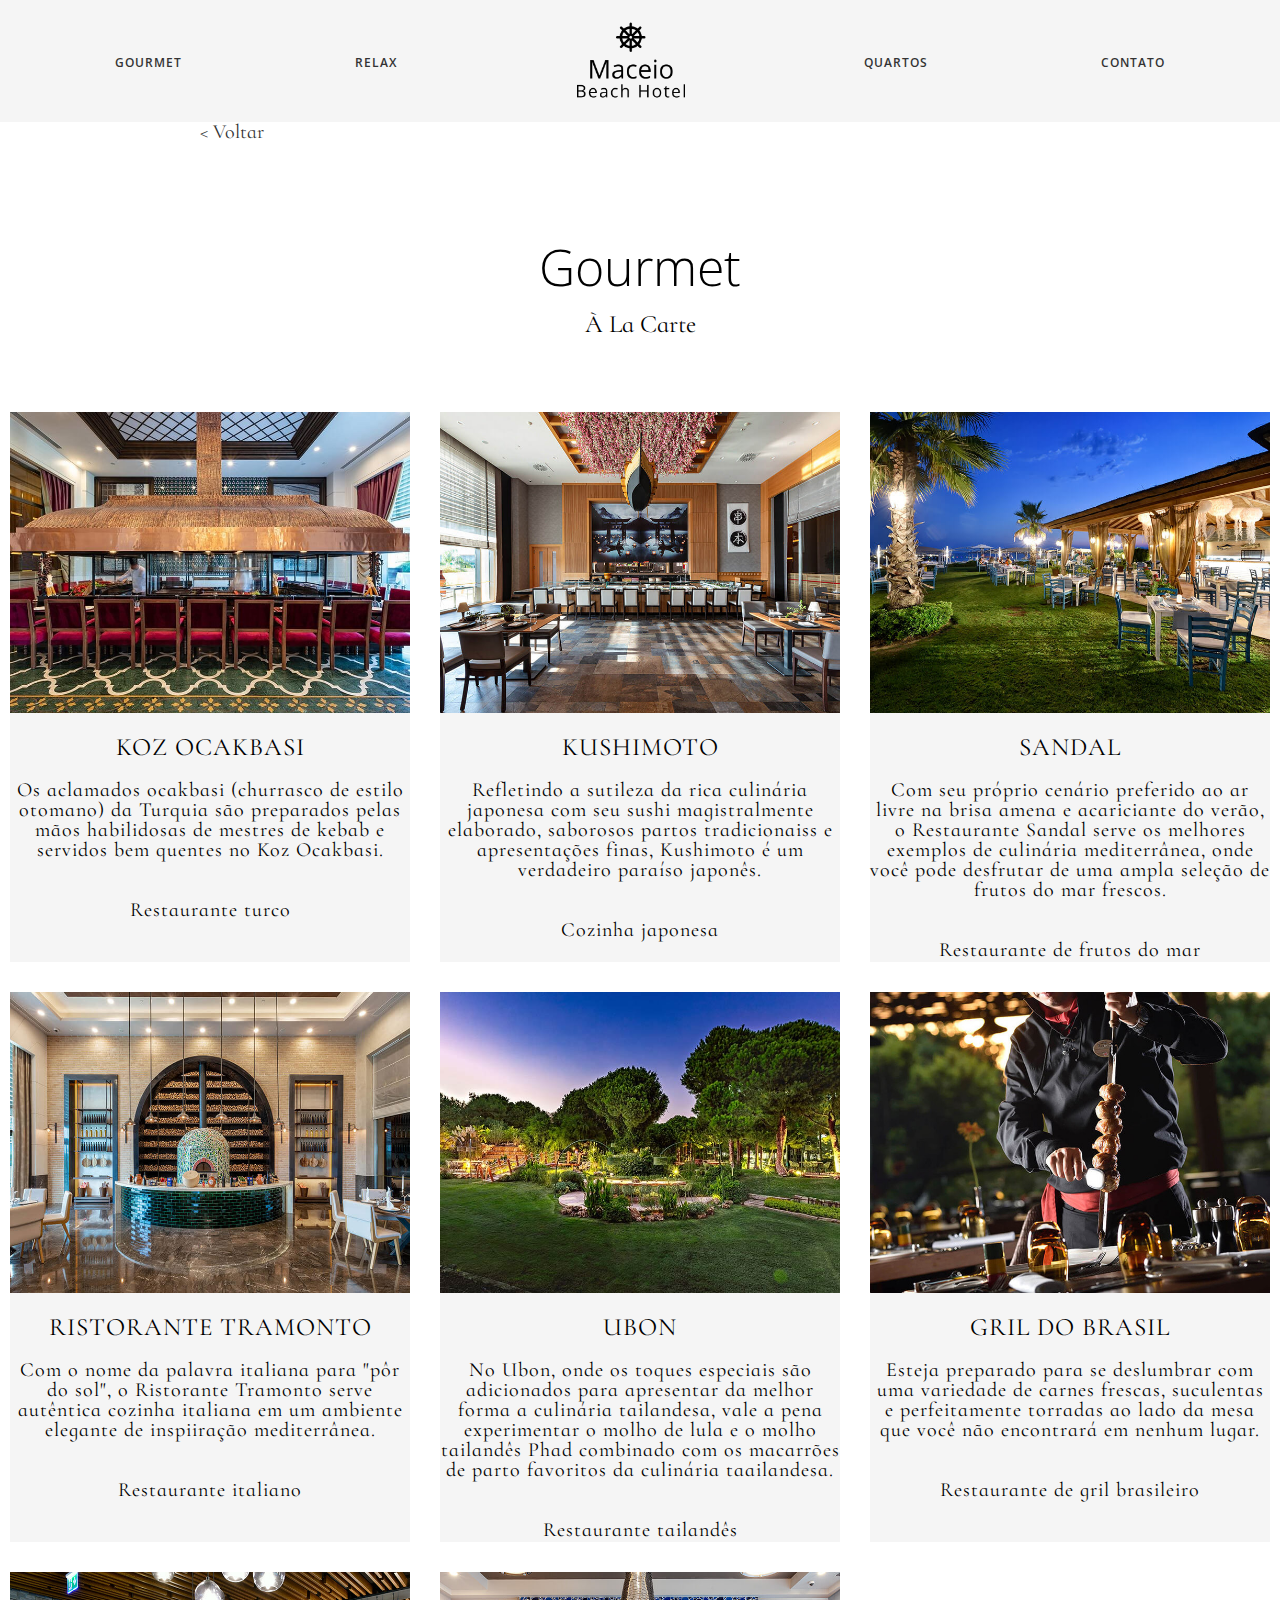
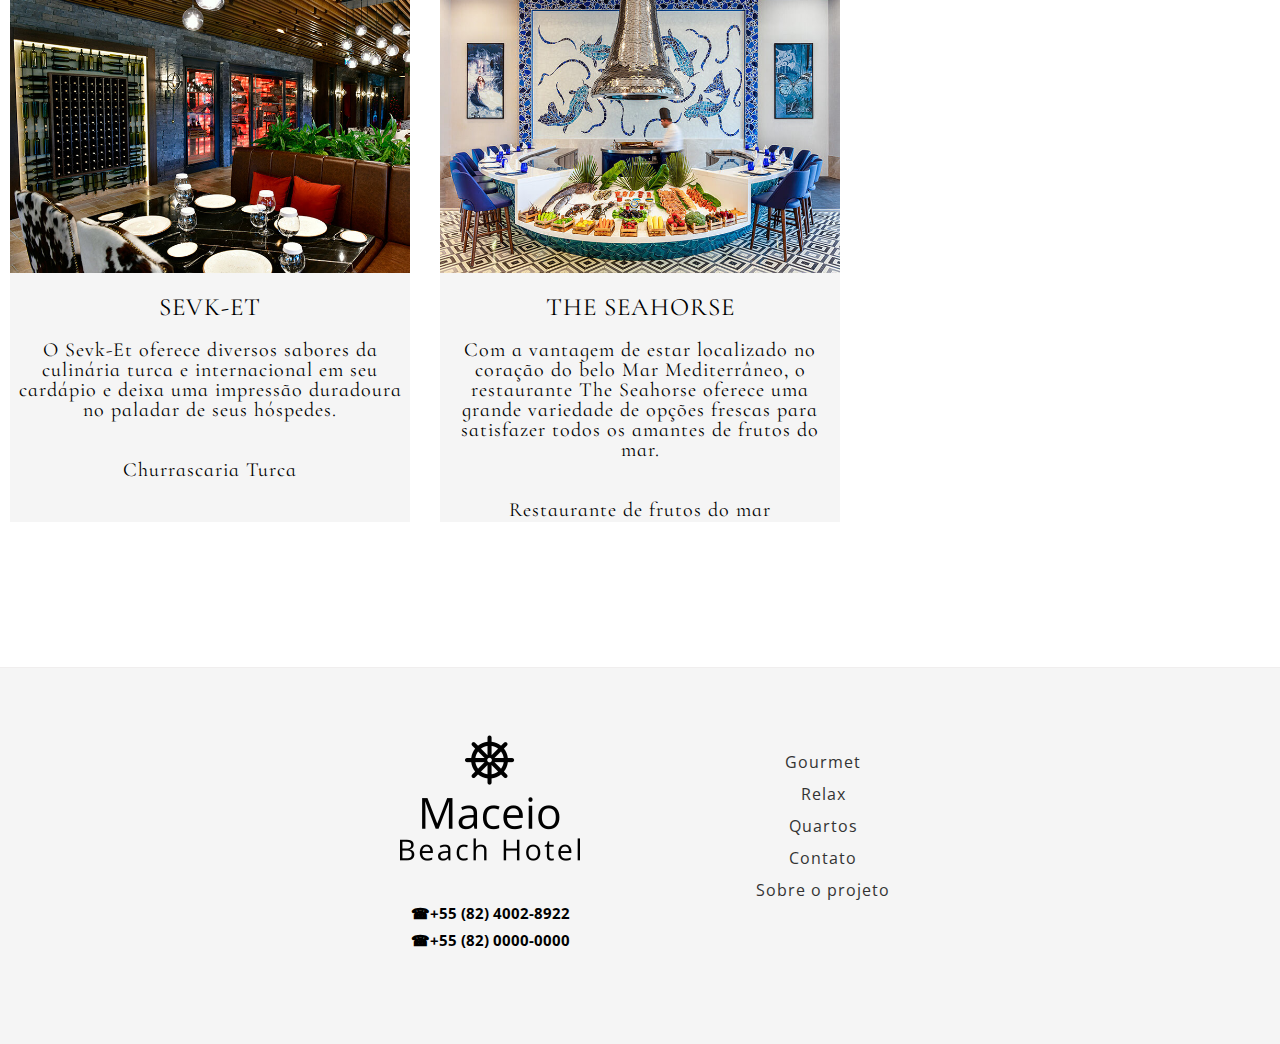
<file: a-la-carte.html>
<!DOCTYPE html>
<html lang="pt-BR">
    <head>
        <meta charset="UTF-8"/>
        <link href="https://fonts.googleapis.com/css2?family=Cormorant+Infant:ital,wght@0,300;0,400;0,500;0,600;0,700;1,300;1,400;1,500;1,600;1,700&display=swap" rel="stylesheet">
        <link href="https://fonts.googleapis.com/css2?family=Open+Sans:ital,wght@0,300;0,400;0,600;0,700;0,800;1,300;1,400;1,600;1,700;1,800&display=swap" rel="stylesheet">
        <link rel="stylesheet" href="styles/reset.css">
        <link rel="stylesheet" href="styles/header.css">
        <link rel="stylesheet" href="styles/a-la-carte.css">
        <link rel="stylesheet" href="styles/footer.css">
        <title>Maceio Beach Hotel | Bufê</title>
        <link rel="shortcut icon" type="image/x-icon" href="./media/icon.ico">
    </head>
    <body>
        <header>
            <nav>
                <ul class = 'nav-list'>
                        <li>
                            <a href = './gourmet.html'>Gourmet</a>
                         </li>
                         <li>
                            <a href = './relax.html'>Relax</a>
                        </li>
            
                     
                     <li class = 'logo'>
                         <a href = './index.html'> <img src = 'media/logo.png'/> </a> 
                     </li>
     
                     <li>
                         <a href = './quartos.html'>Quartos</a>
                     </li>
     
                     <li>
                         <a href = './contato.html'>Contato</a>
                     </li>
                </ul>
            </nav>
        </header>

        <main>
            <a class="link" href="./gourmet.html"> < Voltar </a>
            <h2>Gourmet</h2>
            <h3>À La Carte</h3>

            <table class="tabela">
                <tr>
                        
                    <td>
                        <div class="div">
                            <img src="media/gourmet/koz.jpg" alt="koz">
                            <p>KOZ OCAKBASI</p>
                            <h4>Os aclamados ocakbasi (churrasco de estilo otomano) da Turquia são preparados pelas mãos habilidosas de mestres de kebab e servidos bem quentes no Koz Ocakbasi. <br> <br> <br> Restaurante turco</h4>
                        </div>
                    </td>
                
                    <td>
                        <div class="div">
                            <img src="media/gourmet/kushimoto.jpg" alt="kushimoto">
                            <p>KUSHIMOTO</p>
                            <h4> Refletindo a sutileza da rica culinária japonesa com seu sushi magistralmente elaborado, saborosos partos tradicionaiss e apresentações finas, Kushimoto é um verdadeiro paraíso japonês. <br> <br> <br> Cozinha japonesa </h4>
                            
                        </div>
                    </td>
                    <td>
                        <div class="div">
                            <img src="media/gourmet/sandalia.jpg" alt="sandalia">
                            <p>SANDAL</p>
                            <h4> Com seu próprio cenário preferido ao ar livre na brisa amena e acariciante do verão, o Restaurante Sandal serve os melhores exemplos de culinária mediterrânea, onde você pode desfrutar de uma ampla seleção de frutos do mar frescos. <br><br><br> Restaurante de frutos do mar</h4>
                            
                        </div>
                    </td>
                </tr>
                <tr>
                        
                    <td>
                        <div class="div">
                            <img src="media/gourmet/tramonto.jpg" alt="tramonto">
                            <p>RISTORANTE TRAMONTO</p>
                            <h4>Com o nome da palavra italiana para "pôr do sol", o Ristorante Tramonto serve autêntica cozinha italiana em um ambiente elegante de inspiiração mediterrânea. <br> <br> <br> Restaurante italiano</h4>
                        </div>
                    </td>
                
                    <td>
                        <div class="div">
                            <img src="media/gourmet/ubon.jpg" alt="ubon">
                            <p>UBON</p>
                            <h4> No Ubon, onde os toques especiais são adicionados para apresentar da melhor forma a culinária tailandesa, vale a pena experimentar o molho de lula e o molho tailandês Phad combinado com os macarrões de parto favoritos da culinária taailandesa. <br> <br> <br> Restaurante tailandês </h4>
                            
                        </div>
                    </td>
                    <td>
                        <div class="div">
                            <img src="media/gourmet/gril.jpg" alt="gril">
                            <p>GRIL DO BRASIL</p>
                            <h4> Esteja preparado para se deslumbrar com uma variedade de carnes frescas, suculentas e perfeitamente torradas ao lado da mesa que você não encontrará em nenhum lugar. <br> <br> <br> Restaurante de gril brasileiro </h4>
                            
                        </div>
                    </td>
                </tr>
                <tr>
                        
                    <td>
                        <div class="div">
                            <img src="media/gourmet/sevk.jpg" alt="sevk">
                            <p>SEVK-ET</p>
                            <h4>O Sevk-Et oferece diversos sabores da culinária turca e internacional em seu cardápio e deixa uma impressão duradoura no paladar de seus hóspedes. <br> <br> <br> Churrascaria Turca </h4>
                        </div>
                    </td>
                
                    <td>
                        <div class="div">
                            <img src="media/gourmet/the.jpg" alt="the">
                            <p>THE SEAHORSE</p>
                            <h4> Com a vantagem de estar localizado no coração do belo Mar Mediterrâneo, o restaurante The Seahorse oferece uma grande variedade de opções frescas para satisfazer todos os amantes de frutos do mar.<br> <br> <br> Restaurante de frutos do mar </h4>
                            
                        </div>
                    </td>
                </tr>
            </table>
            
        </main>
        <footer>
            <div class="flex-footer">
                <div id="contatos">
                    <img src="media/logo.png" alt="Maceió Beach Hotel">
                    <span>&#9742;+55 (82) 4002-8922</span>
                    <span>&#9742;+55 (82) 0000-0000</span>
                </div>
                <nav>
                    <ul>
                        <li>
                            <a href="./gourmet.html">Gourmet</a>
                        </li>
                        <li>
                            <a href="./relax.html">Relax</a>
                        </li>
                        <li>
                            <a href="./quartos.html">Quartos</a>
                        </li>
                        <li>
                            <a href="./contato.html">Contato</a>
                        </li>
                        <li>
                            <a href="./sobre.html">Sobre o projeto</a>
                        </li>
                    </ul>
                </nav>
            </div>
        </footer>
    </body>
</html>
</file>
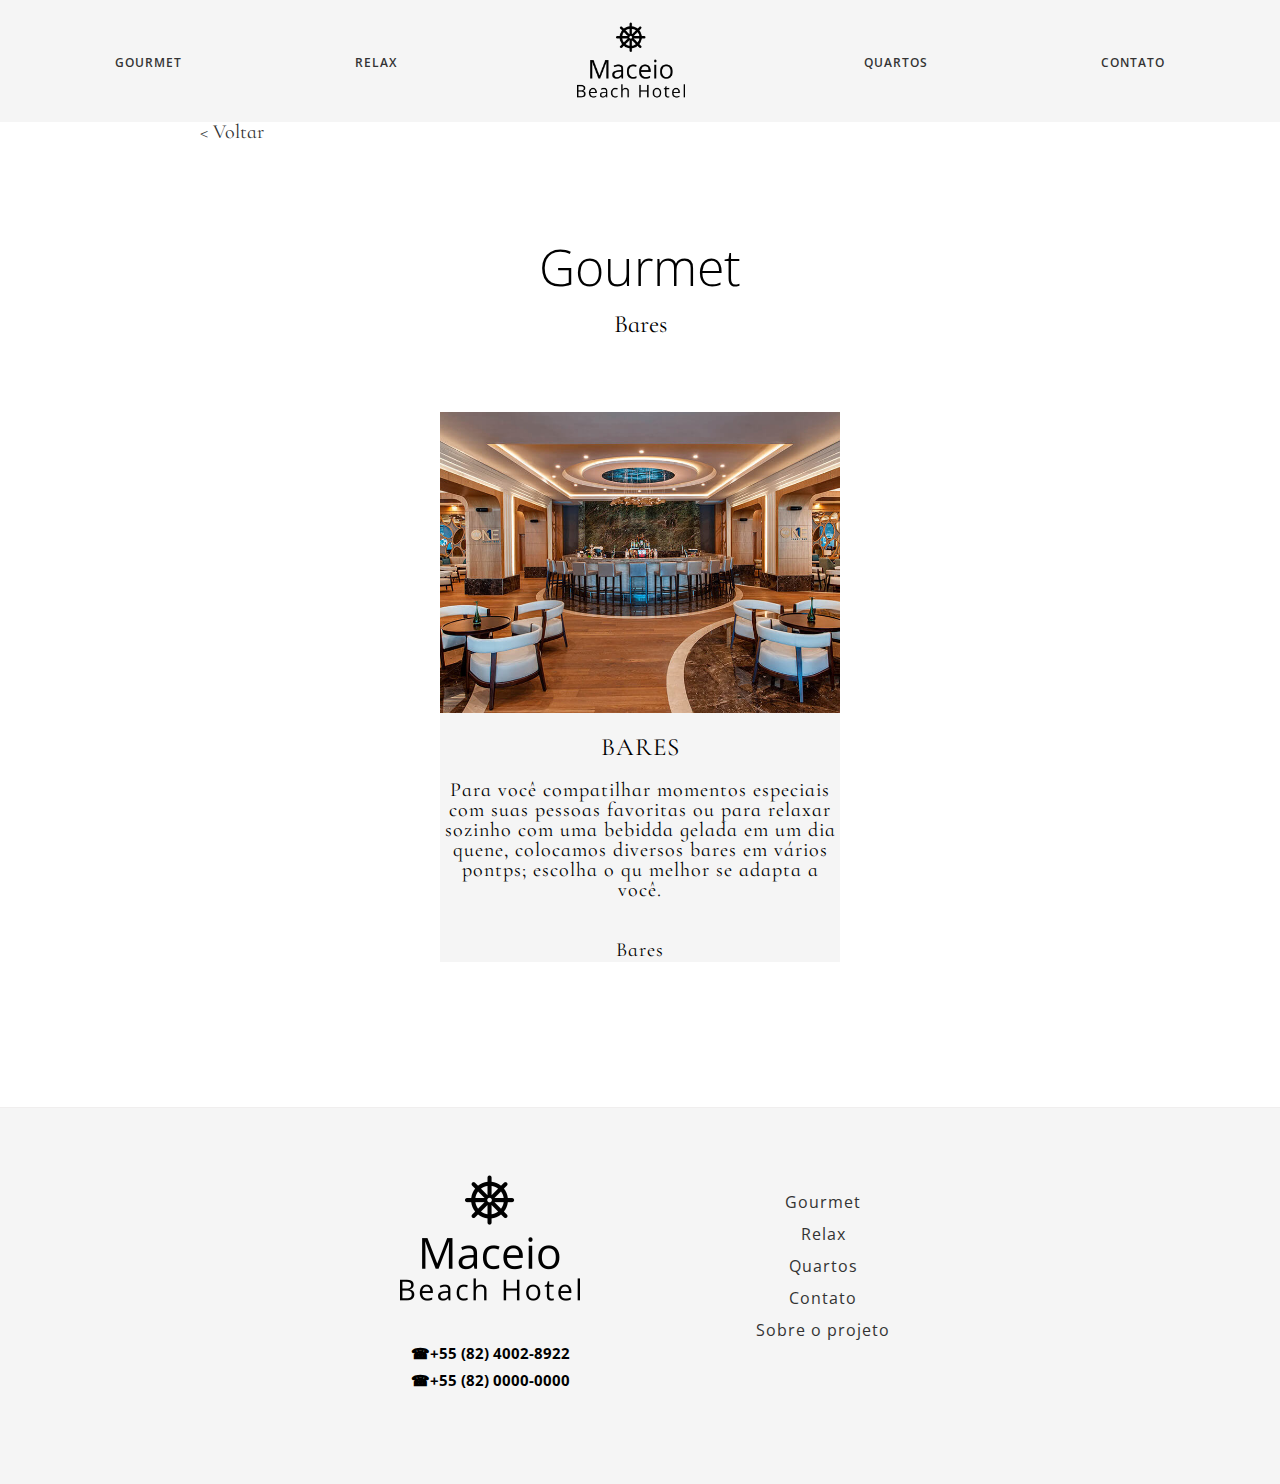
<file: bares.html>
<!DOCTYPE html>
<html lang="pt-BR">
    <head>
        <meta charset="UTF-8"/>
        <link href="https://fonts.googleapis.com/css2?family=Cormorant+Infant:ital,wght@0,300;0,400;0,500;0,600;0,700;1,300;1,400;1,500;1,600;1,700&display=swap" rel="stylesheet">
        <link href="https://fonts.googleapis.com/css2?family=Open+Sans:ital,wght@0,300;0,400;0,600;0,700;0,800;1,300;1,400;1,600;1,700;1,800&display=swap" rel="stylesheet">
        <link rel="stylesheet" href="styles/reset.css">
        <link rel="stylesheet" href="styles/header.css">
        <link rel="stylesheet" href="styles/bares.css">
        <link rel="stylesheet" href="styles/footer.css">
        <title>Maceio Beach Hotel | Bufê</title>
        <link rel="shortcut icon" type="image/x-icon" href="./media/icon.ico">
    </head>
    <body>
        <header>
            <nav>
                <ul class = 'nav-list'>
                        <li>
                            <a href = './gourmet.html'>Gourmet</a>
                         </li>
                         <li>
                            <a href = './relax.html'>Relax</a>
                        </li>
            
                     
                     <li class = 'logo'>
                         <a href = './index.html'> <img src = 'media/logo.png'/> </a> 
                     </li>
     
                     <li>
                         <a href = './quartos.html'>Quartos</a>
                     </li>
     
                     <li>
                         <a href = './contato.html'>Contato</a>
                     </li>
                </ul>
            </nav>
        </header>

        <main>
            <a class="link" href="./gourmet.html"> < Voltar </a>
            <h2>Gourmet</h2>
            <h3>Bares</h3>

            <table class="tabela">
                <tr>
                        
                    <td>
                        <div class="div">
                            <img src="media/gourmet/bar.jpg" alt="bar">
                            <p>BARES</p>
                            <h4>Para você compatilhar momentos especiais com suas pessoas favoritas ou para relaxar sozinho com uma bebidda gelada em um dia quene, colocamos diversos bares em vários pontps; escolha o qu melhor se adapta a você. <br> <br> <br> Bares</h4>
                        </div>
                    </td>
                </tr>
            </table>
            
        </main>
        <footer>
            <div class="flex-footer">
                <div id="contatos">
                    <img src="media/logo.png" alt="Maceió Beach Hotel">
                    <span>&#9742;+55 (82) 4002-8922</span>
                    <span>&#9742;+55 (82) 0000-0000</span>
                </div>
                <nav>
                    <ul>
                        <li>
                            <a href="./gourmet.html">Gourmet</a>
                        </li>
                        <li>
                            <a href="./relax.html">Relax</a>
                        </li>
                        <li>
                            <a href="./quartos.html">Quartos</a>
                        </li>
                        <li>
                            <a href="./contato.html">Contato</a>
                        </li>
                        <li>
                            <a href="./sobre.html">Sobre o projeto</a>
                        </li>
                    </ul>
                </nav>
            </div>
        </footer>
    </body>
</html>
</file>
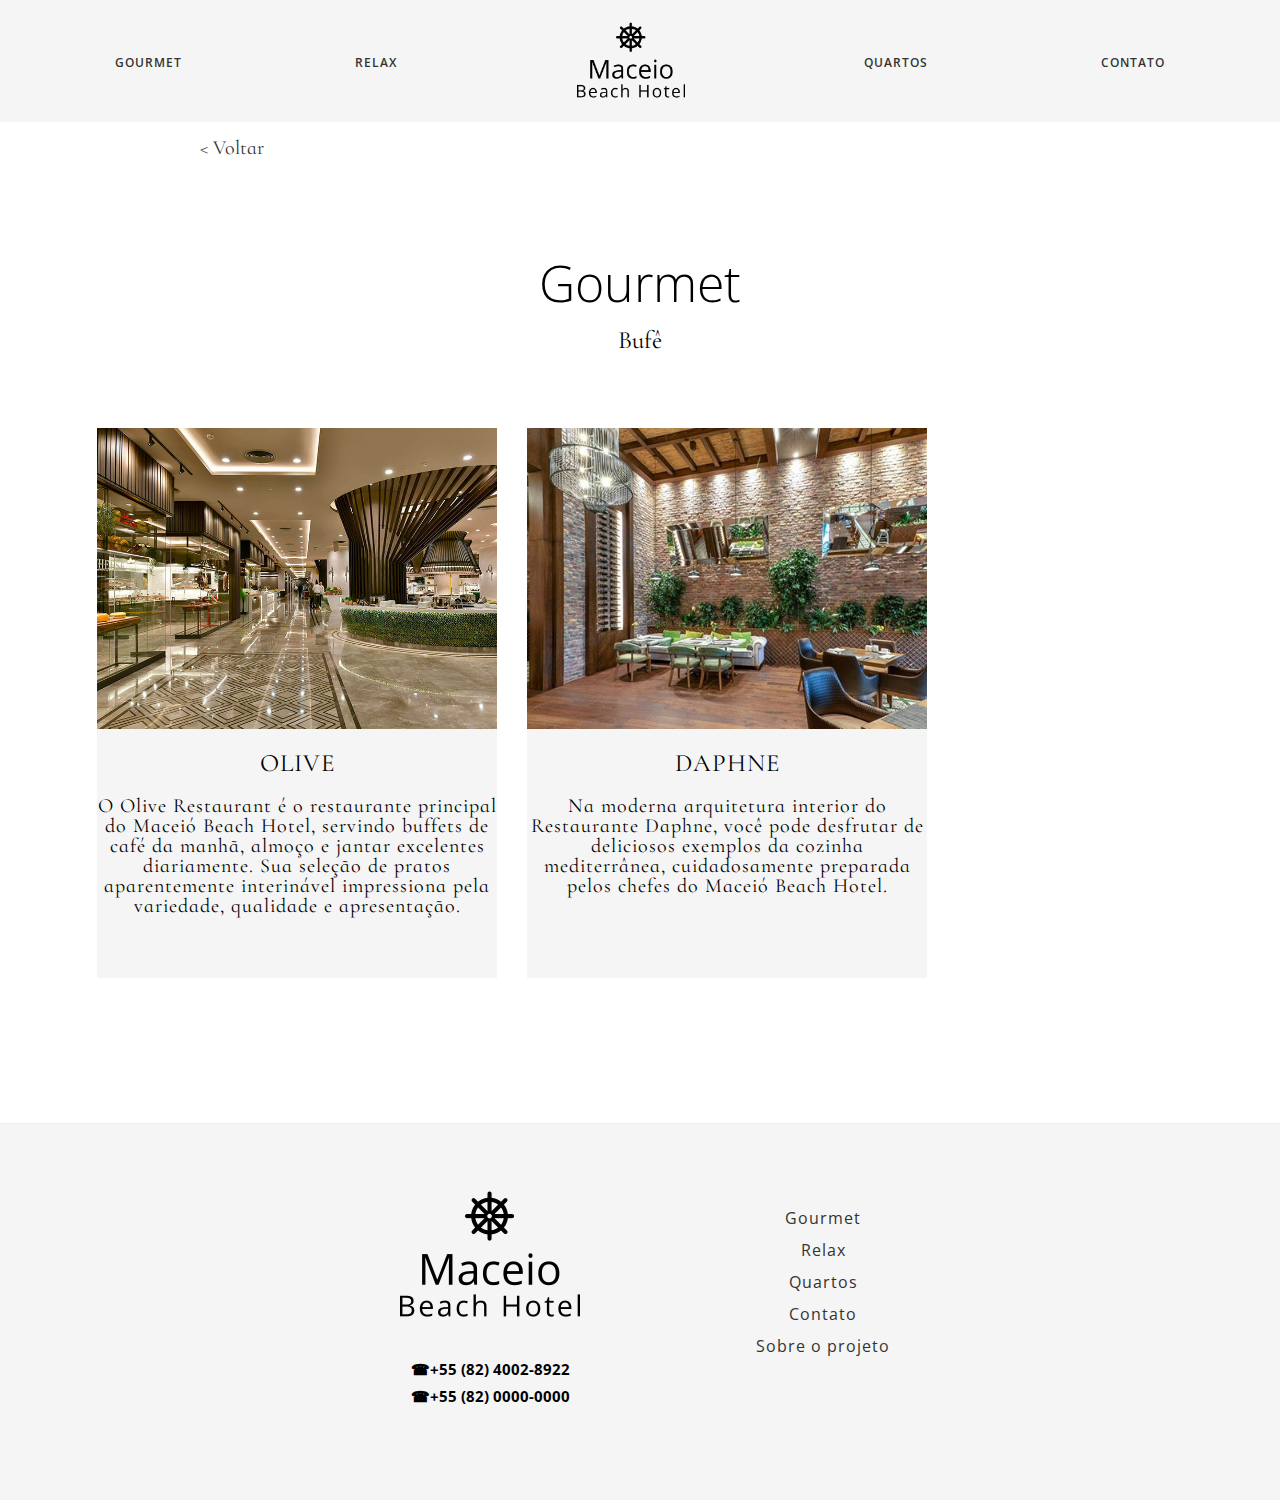
<file: bufe.html>
<!DOCTYPE html>
<html lang="pt-BR">
    <head>
        <meta charset="UTF-8"/>
        <link href="https://fonts.googleapis.com/css2?family=Cormorant+Infant:ital,wght@0,300;0,400;0,500;0,600;0,700;1,300;1,400;1,500;1,600;1,700&display=swap" rel="stylesheet">
        <link href="https://fonts.googleapis.com/css2?family=Open+Sans:ital,wght@0,300;0,400;0,600;0,700;0,800;1,300;1,400;1,600;1,700;1,800&display=swap" rel="stylesheet">
        <link rel="stylesheet" href="styles/reset.css">
        <link rel="stylesheet" href="styles/header.css">
        <link rel="stylesheet" href="styles/bufe.css">
        <link rel="stylesheet" href="styles/footer.css">
        <title>Maceio Beach Hotel | Bufê</title>
        <link rel="shortcut icon" type="image/x-icon" href="./media/icon.ico">
    </head>
    <body>
        <header>
            <nav>
                <ul class = 'nav-list'>
                        <li>
                            <a href = './gourmet.html'>Gourmet</a>
                         </li>
                         <li>
                            <a href = './relax.html'>Relax</a>
                        </li>
            
                     
                     <li class = 'logo'>
                         <a href = './index.html'> <img src = 'media/logo.png'/> </a> 
                     </li>
     
                     <li>
                         <a href = './quartos.html'>Quartos</a>
                     </li>
     
                     <li>
                         <a href = './contato.html'>Contato</a>
                     </li>
                </ul>
            </nav>
        </header>
        <br>
        <main class="main">
            <a href="gourmet.html"> < Voltar </a>
            <h2>Gourmet</h2>
            <h3>Bufê</h3>
            
                <table class="tabela">
                    <tr>
                            
                        <td>
                            <div class="div">
                                <img src="media/gourmet/oliva.jpg" alt="oliva">
                                <p>OLIVE</p>
                                <h4>O Olive Restaurant é o restaurante principal do Maceió Beach Hotel, servindo buffets de café da manhã, almoço e jantar excelentes diariamente. Sua seleção de pratos aparentemente interinável impressiona pela variedade, qualidade e apresentação.</h4>
                            </div>
                        </td>
                    
                        <td>
                            <div class="div">
                                <img src="media/gourmet/daphne.jpg" alt="daphne">
                                <p>DAPHNE</p>
                                <h4> Na moderna arquitetura interior do Restaurante Daphne, você pode desfrutar de deliciosos exemplos da cozinha mediterrânea, cuidadosamente preparada pelos chefes do Maceió Beach Hotel. </h4>
                                
                            </div>
                        </td>
                    </tr>
                </table>
            
        </main>
        <footer>
            <div class="flex-footer">
                <div id="contatos">
                    <img src="media/logo.png" alt="Maceió Beach Hotel">
                    <span>&#9742;+55 (82) 4002-8922</span>
                    <span>&#9742;+55 (82) 0000-0000</span>
                </div>
                <nav>
                    <ul>
                        <li>
                            <a href="./gourmet.html">Gourmet</a>
                        </li>
                        <li>
                            <a href="./relax.html">Relax</a>
                        </li>
                        <li>
                            <a href="./quartos.html">Quartos</a>
                        </li>
                        <li>
                            <a href="./contato.html">Contato</a>
                        </li>
                        <li>
                            <a href="./sobre.html">Sobre o projeto</a>
                        </li>
                    </ul>
                </nav>
            </div>
        </footer>
    </body>
</html>
</file>
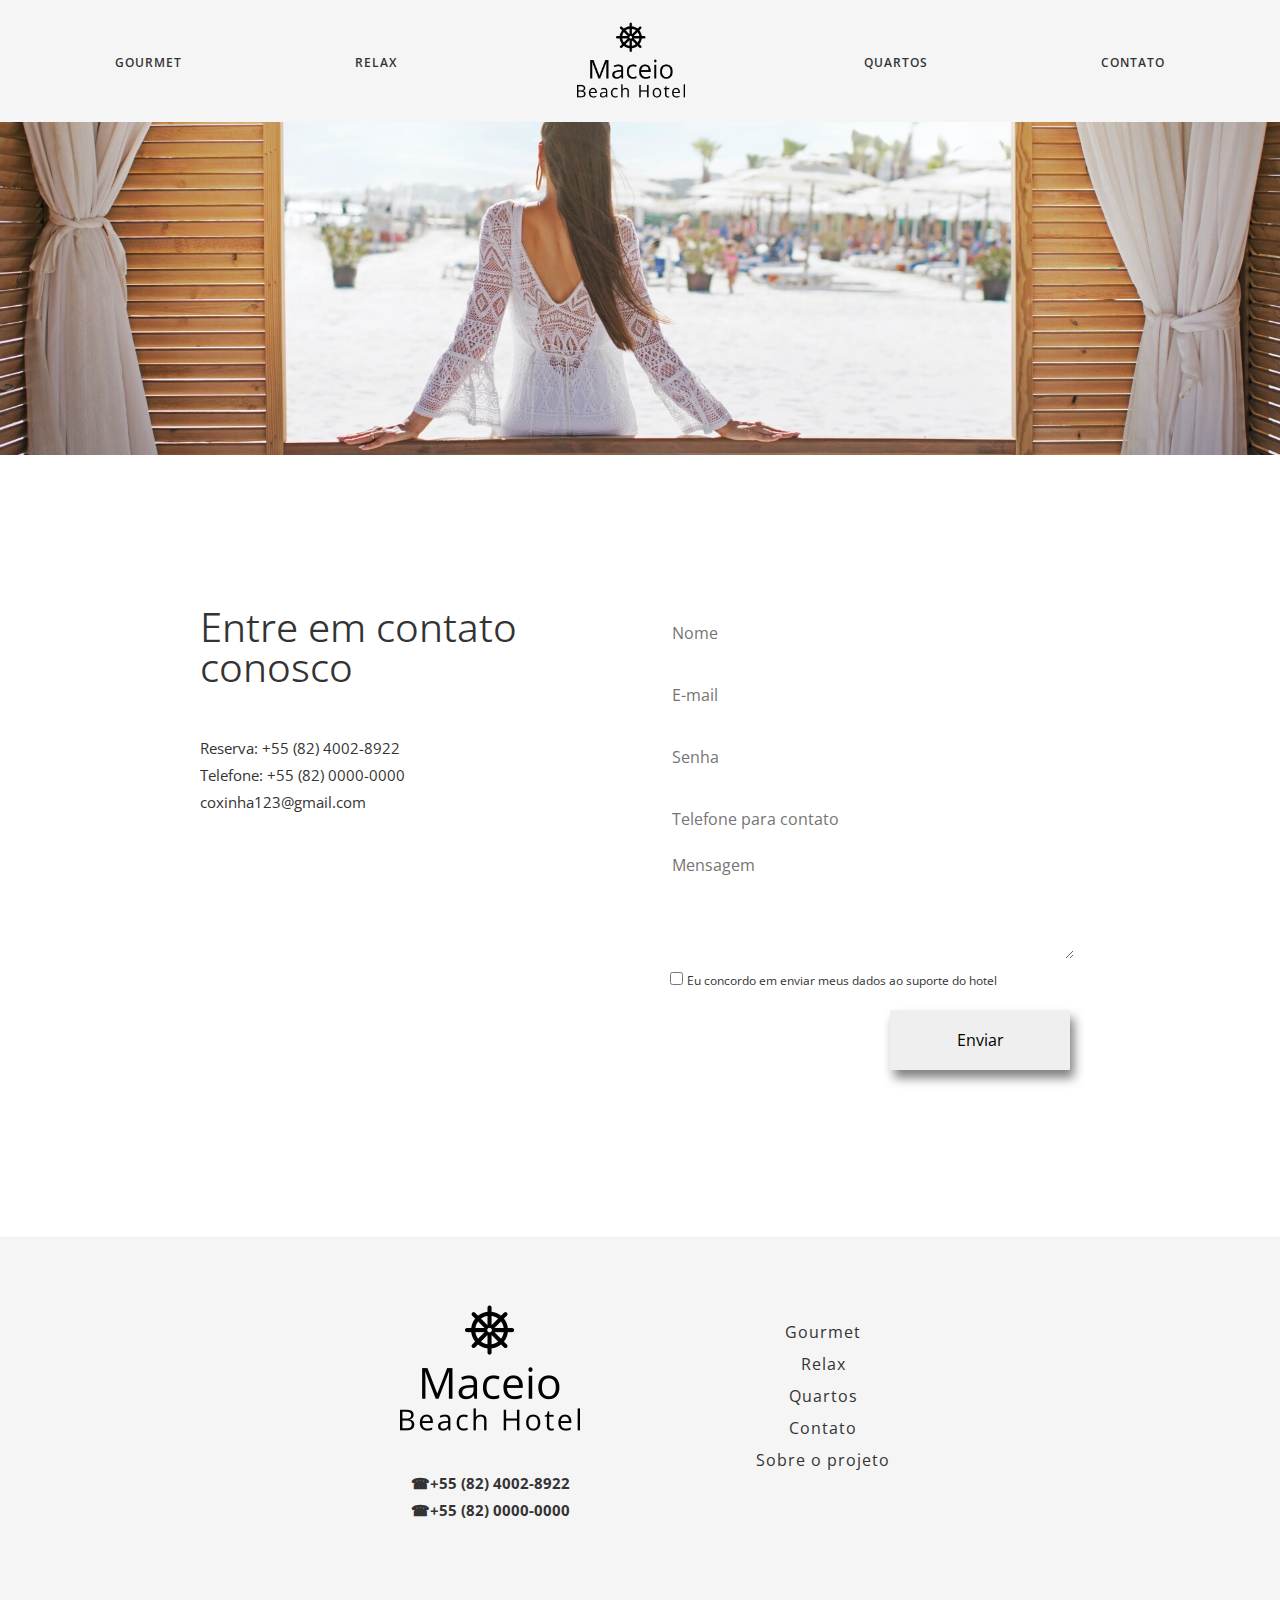
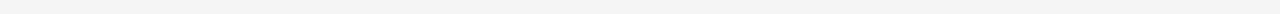
<file: contato.html>
<!DOCTYPE html>
<html lang="pt-BR">
<head>
    <meta charset="UTF-8">
    <meta name="viewport" content="width=device-width, initial-scale=1.0">
    <title>Maceio Beach Hotel | Contato</title>
    <link href="https://cdn.jsdelivr.net/npm/bootstrap@5.0.0-beta1/dist/css/bootstrap.min.css" rel="stylesheet" integrity="sha384-giJF6kkoqNQ00vy+HMDP7azOuL0xtbfIcaT9wjKHr8RbDVddVHyTfAAsrekwKmP1" crossorigin="anonymous">
    <link href="https://fonts.googleapis.com/css2?family=Open+Sans:ital,wght@0,300;0,400;0,600;0,700;0,800;1,300;1,400;1,600;1,700;1,800&display=swap" rel="stylesheet">
    <link rel="stylesheet" href="styles/reset.css">
    <link rel="stylesheet" href="styles/contactus.css">
    <link rel="stylesheet" href="styles/header.css">
    <link rel="stylesheet" href="styles/footer.css">
    <link rel="shortcut icon" type="image/x-icon" href="./media/icon.ico">
    <script src="https://cdn.jsdelivr.net/npm/bootstrap@5.0.0-beta1/dist/js/bootstrap.bundle.min.js" integrity="sha384-ygbV9kiqUc6oa4msXn9868pTtWMgiQaeYH7/t7LECLbyPA2x65Kgf80OJFdroafW" crossorigin="anonymous" defer></script>
    <script src="https://cdn.jsdelivr.net/npm/@popperjs/core@2.5.4/dist/umd/popper.min.js" integrity="sha384-q2kxQ16AaE6UbzuKqyBE9/u/KzioAlnx2maXQHiDX9d4/zp8Ok3f+M7DPm+Ib6IU" crossorigin="anonymous" defer></script>
<script src="https://cdn.jsdelivr.net/npm/bootstrap@5.0.0-beta1/dist/js/bootstrap.min.js" integrity="sha384-pQQkAEnwaBkjpqZ8RU1fF1AKtTcHJwFl3pblpTlHXybJjHpMYo79HY3hIi4NKxyj" crossorigin="anonymous" defer></script>
</head>
<body>
    <header>
        <nav>          
            <ul class = 'nav-list'>
                    <li>
                        <a href = './gourmet.html'>Gourmet</a>
                     </li>
                     <li>
                        <a href = './relax.html'>Relax</a>
                    </li>
        
                 
                 <li class = 'logo'>
                     <a href = './index.html'> <img src = 'media/logo.png'/> </a> 
                 </li>
 
                 <li>
                     <a href = './quartos.html'>Quartos</a>
                 </li>
 
                 <li>
                     <a href = './contato.html'>Contato</a>
                 </li>
            </ul>
        </nav>
    </header>
    <img src="media/vistahotel.jpg" alt="Vista da praia" id="mainimage">
    <main>
        <address>
            <h1>Entre em contato conosco</h1><br><br><br>
            <span>Reserva: +55 (82) 4002-8922</span><br>
            <span>Telefone: +55 (82) 0000-0000</span><br>
            <span>coxinha123@gmail.com </span>
        </address>
        <form action="" id="formulario" method="POST" name="formulario">
            <div>
                <input class="form-control" type="text" id="nome" name="Nome" placeholder="Nome" />
            </div>
            <div>
                <input class="form-control" type="email" id="email" name="email" placeholder="E-mail" />
            </div>
            <div>
                <input class="form-control" type="password" id="senha" name="senha" placeholder="Senha">
            </div>
            <div>
                <input class="form-control" type="tel" id="tel" name="telefone" placeholder="Telefone para contato">
            </div>
            <div>
                <textarea class="form-control" aria-label="With textarea" id="msg" name="mensagem"placeholder="Mensagem"></textarea>
            </div>
            <div>
                <input type="checkbox" id="checkbox">
                <label for="checkbox">Eu concordo em enviar meus dados ao suporte do hotel</label>
                
            </div>
            <div class="button">
                <button class="btn btn-dark" type="button" onclick="validar()">Enviar</button>
            </div>


            <script>
                function validar (){
                    event.preventDefault();

                    var f = formulario.nome;
                    var nome = document.getElementById("nome");
                    var email = document.getElementById("email");
                    var senha = document.getElementById("senha");
                    var telefone = document.getElementById("tel");
                    var mensagem = document.getElementById("msg");
                    var ckeckbox = document.getElementById("checkbox");
                    
    
                    if (f.value == ""){
                        alert ("Mensagem inválida");
                        f.focus();
                        return;
                    }
                    
                    if (nome.value == ""){
                        alert ("Nome não informado.");
                        nome.focus();
                    }
    
                    if (email.value == ""){
                        alert ("E-mail não informado.");
                        email.focus();
                        return;
                    }

                    if (senha.value == ""){
                        alert ("Senha não informada.");
                        senha.focus();
                        return;
                    }
                    
                    if (telefone.value == ""){
                        alert ("Telefone não informado.")
                        telefone.focus();
                        return;
                    }

                    if (msg.value == ""){
                        alert ("Campo de mensagem vazio.")
                        msg.focus();
                        return;
                    }

                    if (!checkbox.checked){
                        alert ("É necessário concordar em enviar os dados fornecidos.");
                        return;
                    }
    
    
                    alert ("Mensagem enviada!");
                }
            </script>



            
        </form>
    </main>
    <footer>
        <div class="flex-footer">
            <div id="contatos">
                <img src="media/logo.png" alt="Maceió Beach Hotel">
                <span>&#9742;+55 (82) 4002-8922</span>
                <span>&#9742;+55 (82) 0000-0000</span>
            </div>
            <nav>
                <ul>
                    <li>
                        <a href="./gourmet.html">Gourmet</a>
                    </li>
                    <li>
                        <a href="./relax.html">Relax</a>
                    </li>
                    <li>
                        <a href="./quartos.html">Quartos</a>
                    </li>
                    <li>
                        <a href="./contato.html">Contato</a>
                    </li>
                    <li>
                        <a href="./sobre.html">Sobre o projeto</a>
                    </li>
                </ul>
            </nav>
        </div>
    </footer>
</body>
</html>
</file>
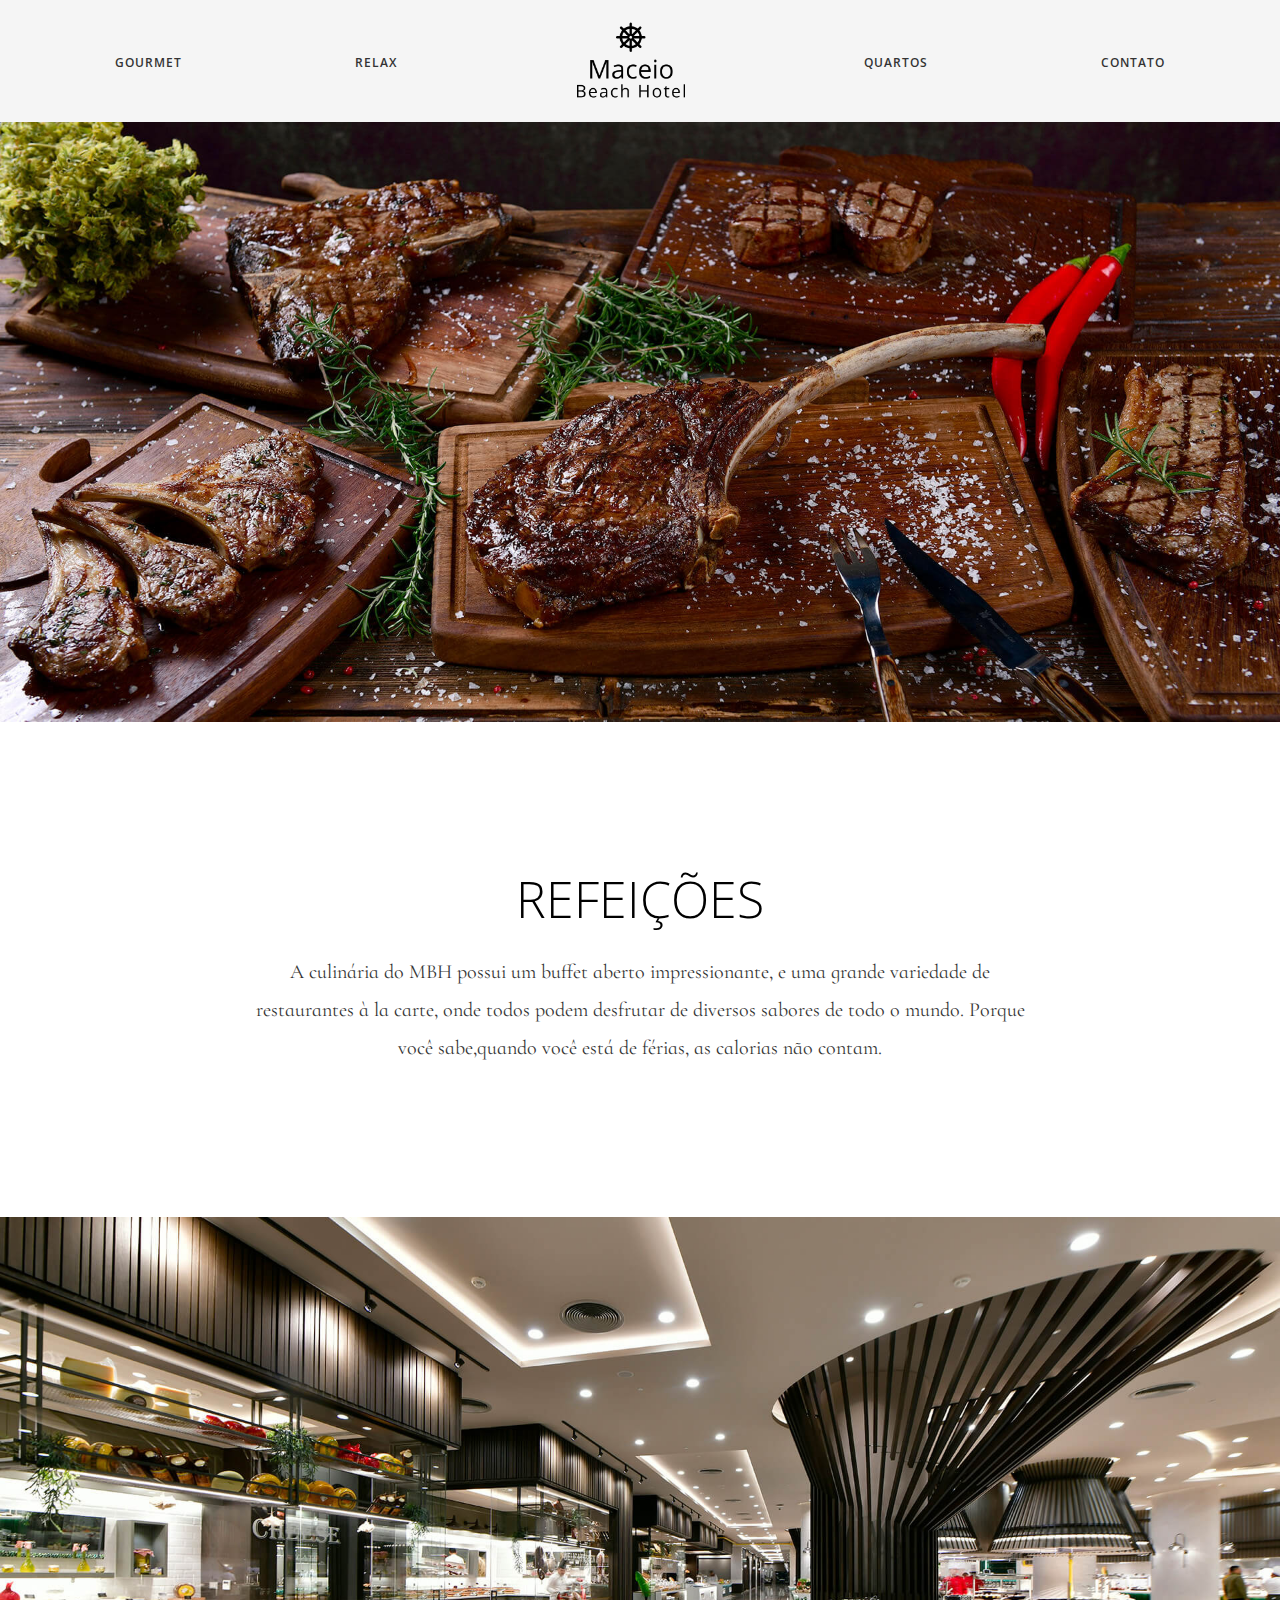
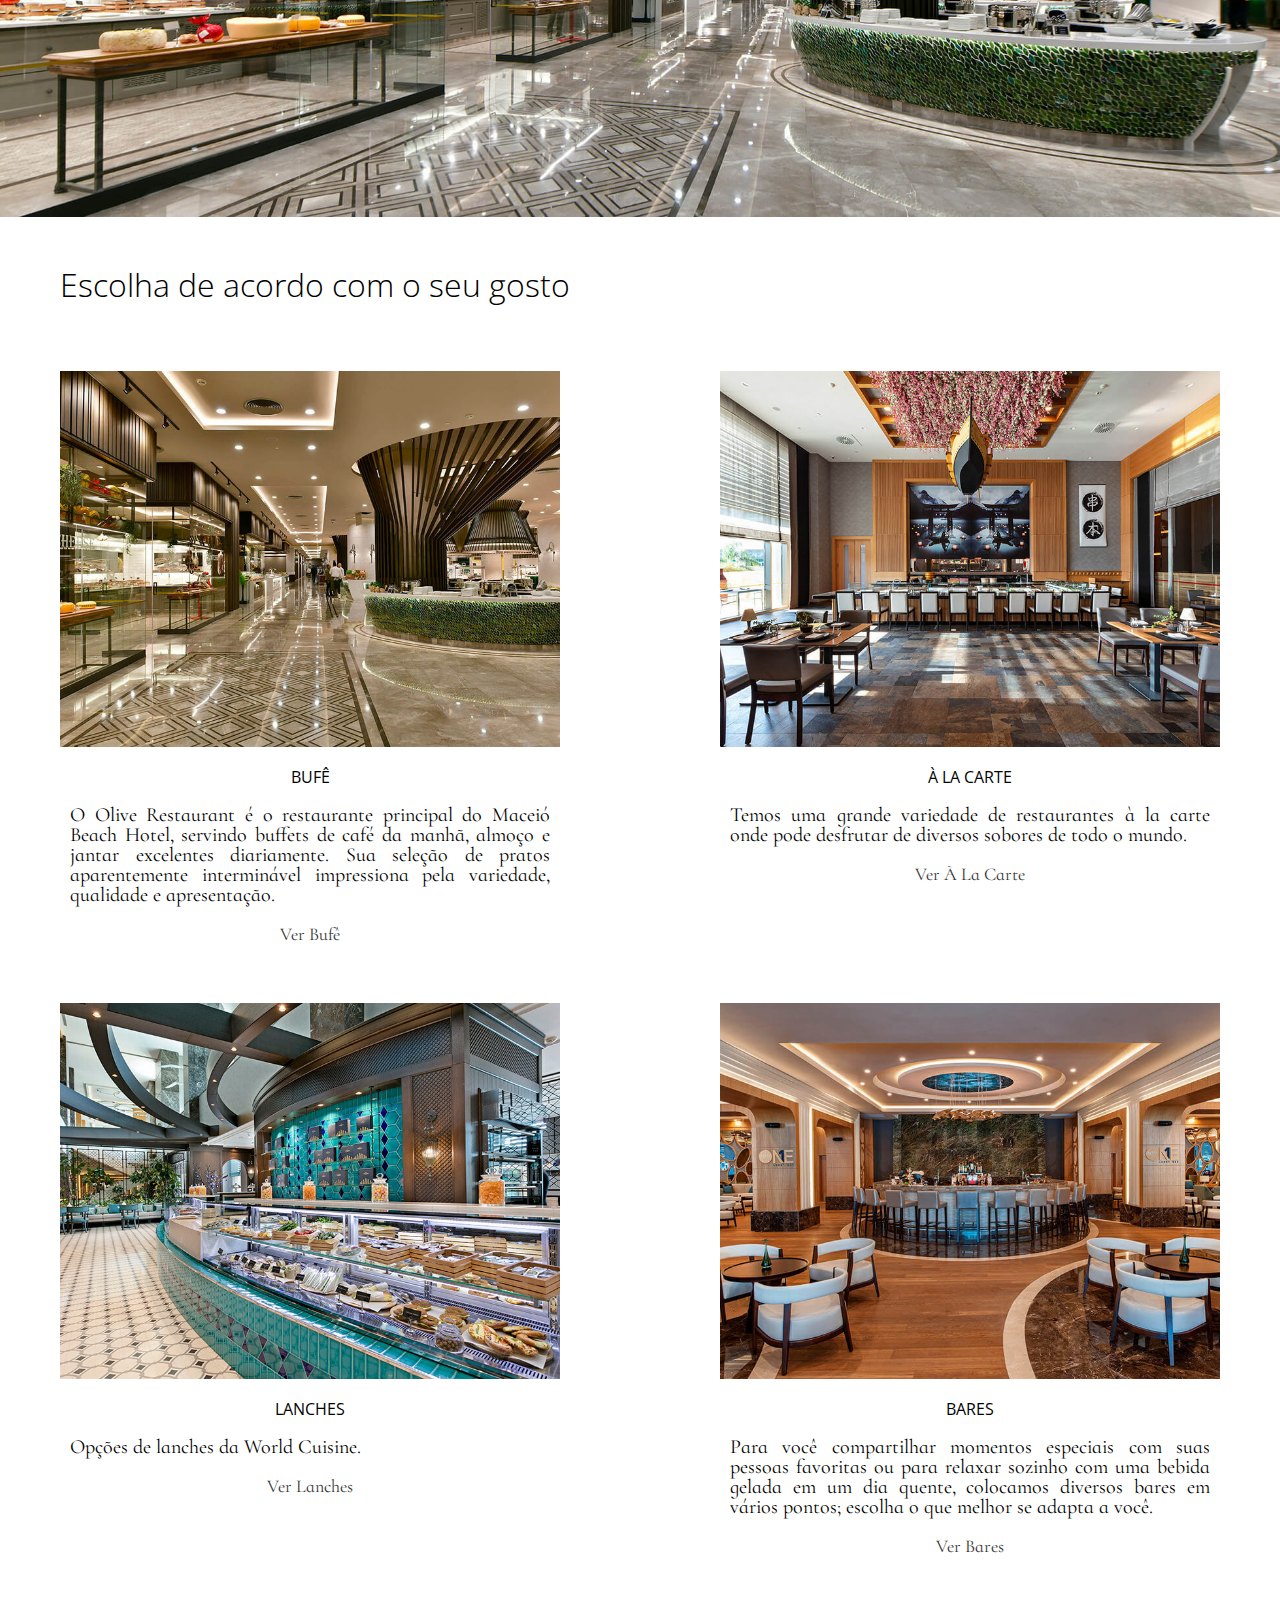
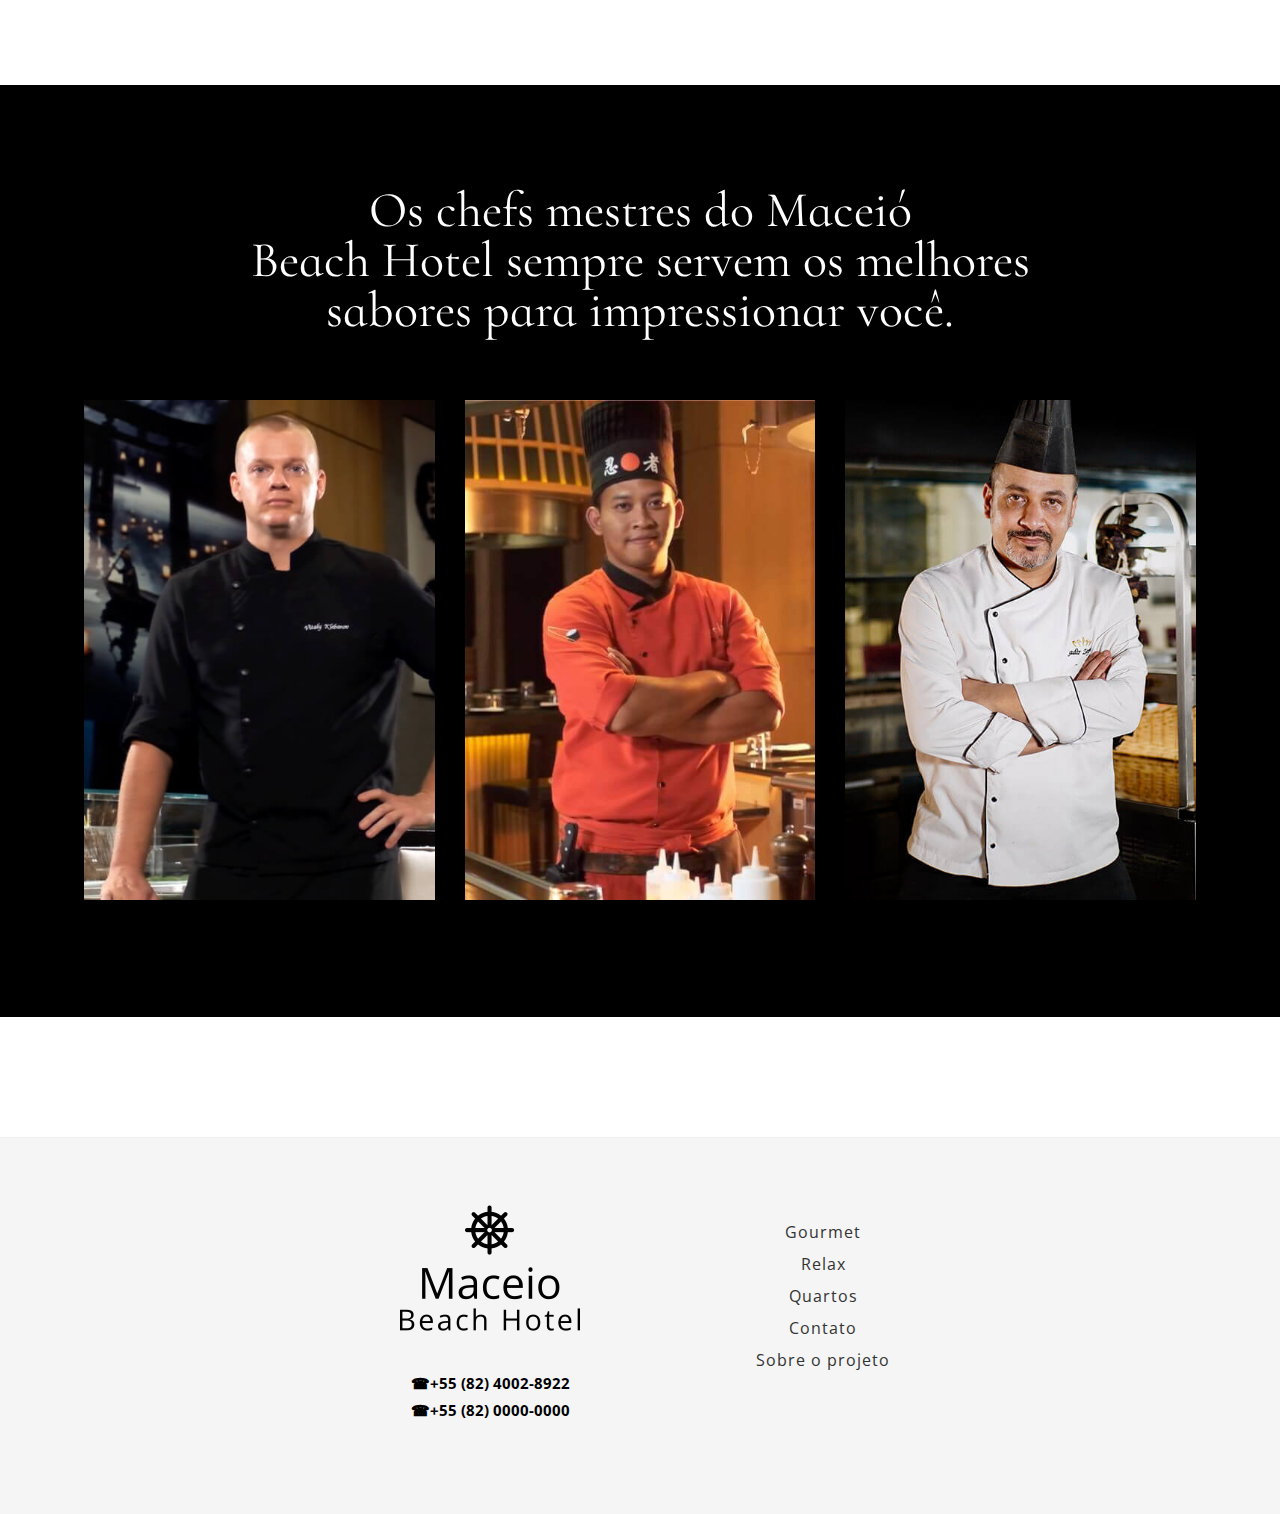
<file: gourmet.html>
<!DOCTYPE html>
<html lang="pt-BR">
    <head>
        <meta charset="UTF-8"/>
        <link class="links" href="https://fonts.googleapis.com/css2?family=Cormorant+Infant:ital,wght@0,300;0,400;0,500;0,600;0,700;1,300;1,400;1,500;1,600;1,700&display=swap" rel="stylesheet">
        <link class="links" href="https://fonts.googleapis.com/css2?family=Open+Sans:ital,wght@0,300;0,400;0,600;0,700;0,800;1,300;1,400;1,600;1,700;1,800&display=swap" rel="stylesheet">
        <link rel="stylesheet" class="links" href="styles/reset.css">
        <link rel="stylesheet" class="links" href="styles/header.css">
        <link rel="stylesheet" class="links" href="styles/gourmet.css">
        <link rel="stylesheet" class="links" href="styles/footer.css">
        <title>Maceio Beach Hotel | Gourmet</title>
        <link rel="shortcut icon" type="image/x-icon" class="links" href="./media/icon.ico">
    </head>
    <body>
        <header>
            <nav>
                <ul class = 'nav-list'>
                        <li>
                            <a href = './gourmet.html'>Gourmet</a>
                         </li>
                         <li>
                            <a href = './relax.html'>Relax</a>
                        </li>
            
                     
                     <li class = 'logo'>
                         <a href = './index.html'> <img src = 'media/logo.png'/> </a> 
                     </li>
     
                     <li>
                         <a href = './quartos.html'>Quartos</a>
                     </li>
     
                     <li>
                         <a href = './contato.html'>Contato</a>
                     </li>
                </ul>
            </nav>
        </header>
        <main>
        <img src="media/gourmet/carne.jpg" alt="carne">
        <h1 id="titulo">REFEIÇÕES</h1>
        <p class = 'desc-ref'>A culinária do MBH possui um buffet aberto impressionante, e uma grande variedade de restaurantes à la carte, onde todos podem desfrutar de diversos sabores de todo o mundo. Porque você sabe,quando você está de férias, as calorias não contam.</p>
        <img src="media/gourmet/cozinha.jpg" alt="cozinha">
        
        <section class = 'tastes'>
            <h2>Escolha de acordo com o seu gosto</h3>
            <div class = 'flex-tastes'>
                <div>
                    <img src="media/gourmet/bufe.jpg" alt="bufe">
                    <h3>BUFÊ</h3>
                    <p>O Olive Restaurant é o restaurante principal do Maceió Beach Hotel, servindo buffets de café da manhã, almoço e jantar excelentes diariamente. Sua seleção de pratos aparentemente interminável impressiona pela variedade, qualidade e apresentação.</p>
                    <a class="links" href="bufe.html">Ver Bufê</a>
                </div>
                <div>
                    <img src="media/gourmet/a-la-carte.jpg" alt="bufe">
                    <h3>À LA CARTE</h3>
                    <p>Temos uma grande variedade de restaurantes à la carte onde pode desfrutar de diversos sobores de todo o mundo. </p>
                    <a class="links" href="a-la-carte.html">Ver À La Carte</a>
                </div>
                <div>
                    <img src="media/gourmet/lanches.jpg" alt="bufe">
                    <h3>LANCHES</h3>
                    <p>Opções de lanches da World Cuisine.</p>
                    <a class="links" href="lanches.html">Ver Lanches</a>
                </div>
                <div>
                    <img src="media/gourmet/barras.jpg" alt="bufe">
                    <h3>BARES</h3>
                    <p>Para você compartilhar momentos especiais com suas pessoas favoritas ou para relaxar sozinho com uma bebida gelada em um dia quente, colocamos diversos bares em vários pontos; escolha o que melhor se adapta a você.</p>
                    <a class="links" href="bares.html">Ver Bares</a>
                </div>
            </div>
        </section>
        
        <div class="chefes">
            <div></div>
            <table class="tabelachefes">
                <thead>
                    <caption id="titulochefes">Os chefs mestres do Maceió <br>Beach Hotel sempre servem os melhores <br>sabores para impressionar você.</caption>
                </thead>
                <tr>
                    <td class="picture2">
                        <img src="media/gourmet/chefe-1.jpg" alt="gourmet/chefe-1">
                    </td>
                    <td class="picture2">
                        <img src="media/gourmet/chefe-2.jpg" alt="gourmet/chefe-2">
                    </td>
                    <td class="picture2">
                        <img src="media/gourmet/chefe-3.jpg" alt="gourmet/chefe-3">
                    </td>
                </tr>
            </table>
        </div>
        </main>
        <footer>
            <div class="flex-footer">
                <div id="contatos">
                    <img src="media/logo.png" alt="Maceió Beach Hotel">
                    <span>&#9742;+55 (82) 4002-8922</span>
                    <span>&#9742;+55 (82) 0000-0000</span>
                </div>
                <nav>
                    <ul>
                        <li>
                            <a href="./gourmet.html">Gourmet</a>
                        </li>
                        <li>
                            <a href="./relax.html">Relax</a>
                        </li>
                        <li>
                            <a href="./quartos.html">Quartos</a>
                        </li>
                        <li>
                            <a href="./contato.html">Contato</a>
                        </li>
                        <li>
                            <a href="./sobre.html">Sobre o projeto</a>
                        </li>
                    </ul>
                </nav>
            </div>
        </footer>
    </body>
</html>
</file>
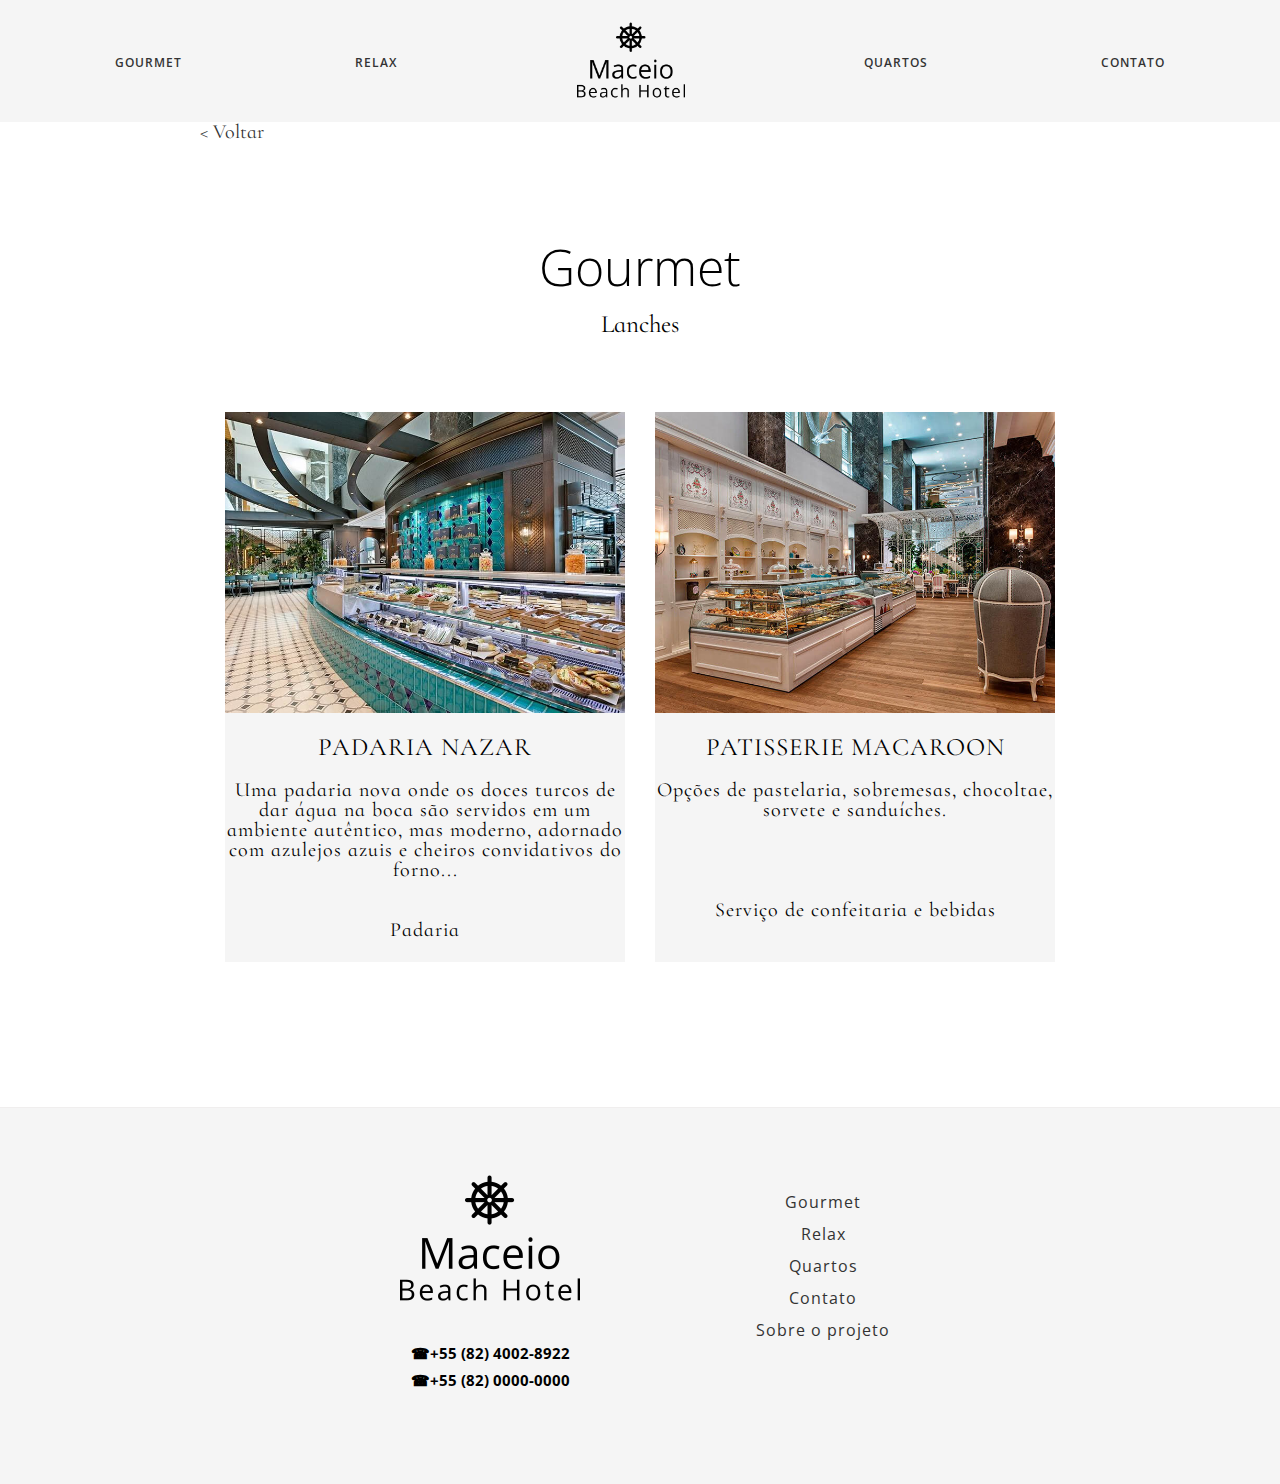
<file: lanches.html>
<!DOCTYPE html>
<html lang="pt-BR">
    <head>
        <meta charset="UTF-8"/>
        <link href="https://fonts.googleapis.com/css2?family=Cormorant+Infant:ital,wght@0,300;0,400;0,500;0,600;0,700;1,300;1,400;1,500;1,600;1,700&display=swap" rel="stylesheet">
        <link href="https://fonts.googleapis.com/css2?family=Open+Sans:ital,wght@0,300;0,400;0,600;0,700;0,800;1,300;1,400;1,600;1,700;1,800&display=swap" rel="stylesheet">
        <link rel="stylesheet" href="styles/reset.css">
        <link rel="stylesheet" href="styles/header.css">
        <link rel="stylesheet" href="styles/lanches.css">
        <link rel="stylesheet" href="styles/footer.css">
        <title>Maceio Beach Hotel | Bufê</title>
        <link rel="shortcut icon" type="image/x-icon" href="./media/icon.ico">
    </head>
    <body>
        <header>
            <nav>    
                <ul class = 'nav-list'>
                        <li>
                            <a href = './gourmet.html'>Gourmet</a>
                         </li>
                         <li>
                            <a href = './relax.html'>Relax</a>
                        </li>
            
                     
                     <li class = 'logo'>
                         <a href = './index.html'> <img src = 'media/logo.png'/> </a> 
                     </li>
     
                     <li>
                         <a href = './quartos.html'>Quartos</a>
                     </li>
     
                     <li>
                         <a href = './contato.html'>Contato</a>
                     </li>
                </ul>
            </nav>
        </header>

        <main>
            <a class="link" href="./gourmet.html"> < Voltar </a>
            <h2>Gourmet</h2>
            <h3>Lanches</h3>

            <table class="tabela">
                <tr>
                        
                    <td>
                        <div class="div">
                            <img src="media/gourmet/padaria.jpg" alt="padaria">
                            <p>PADARIA NAZAR</p>
                            <h4>Uma padaria nova onde os doces turcos de dar água na boca são servidos em um ambiente autêntico, mas moderno, adornado com azulejos azuis e cheiros convidativos do forno... <br> <br> <br> Padaria</h4>
                        </div>
                    </td>
                
                    <td>
                        <div class="div">
                            <img src="media/gourmet/pastelaria.jpg" alt="pastelaria">
                            <p>PATISSERIE MACAROON</p>
                            <h4>Opções de pastelaria, sobremesas, chocoltae, sorvete e sanduíches.  <br> <br> <br> <br> <br> Serviço de confeitaria e bebidas </h4>
                            
                        </div>
                    </td>
                </tr>
            </table>
            
        </main>
        <footer>
            <div class="flex-footer">
                <div id="contatos">
                    <img src="media/logo.png" alt="Maceió Beach Hotel">
                    <span>&#9742;+55 (82) 4002-8922</span>
                    <span>&#9742;+55 (82) 0000-0000</span>
                </div>
                <nav>
                    <ul>
                        <li>
                            <a href="./gourmet.html">Gourmet</a>
                        </li>
                        <li>
                            <a href="./relax.html">Relax</a>
                        </li>
                        <li>
                            <a href="./quartos.html">Quartos</a>
                        </li>
                        <li>
                            <a href="./contato.html">Contato</a>
                        </li>
                        <li>
                            <a href="./sobre.html">Sobre o projeto</a>
                        </li>
                    </ul>
                </nav>
            </div>
        </footer>
    </body>
</html>
</file>
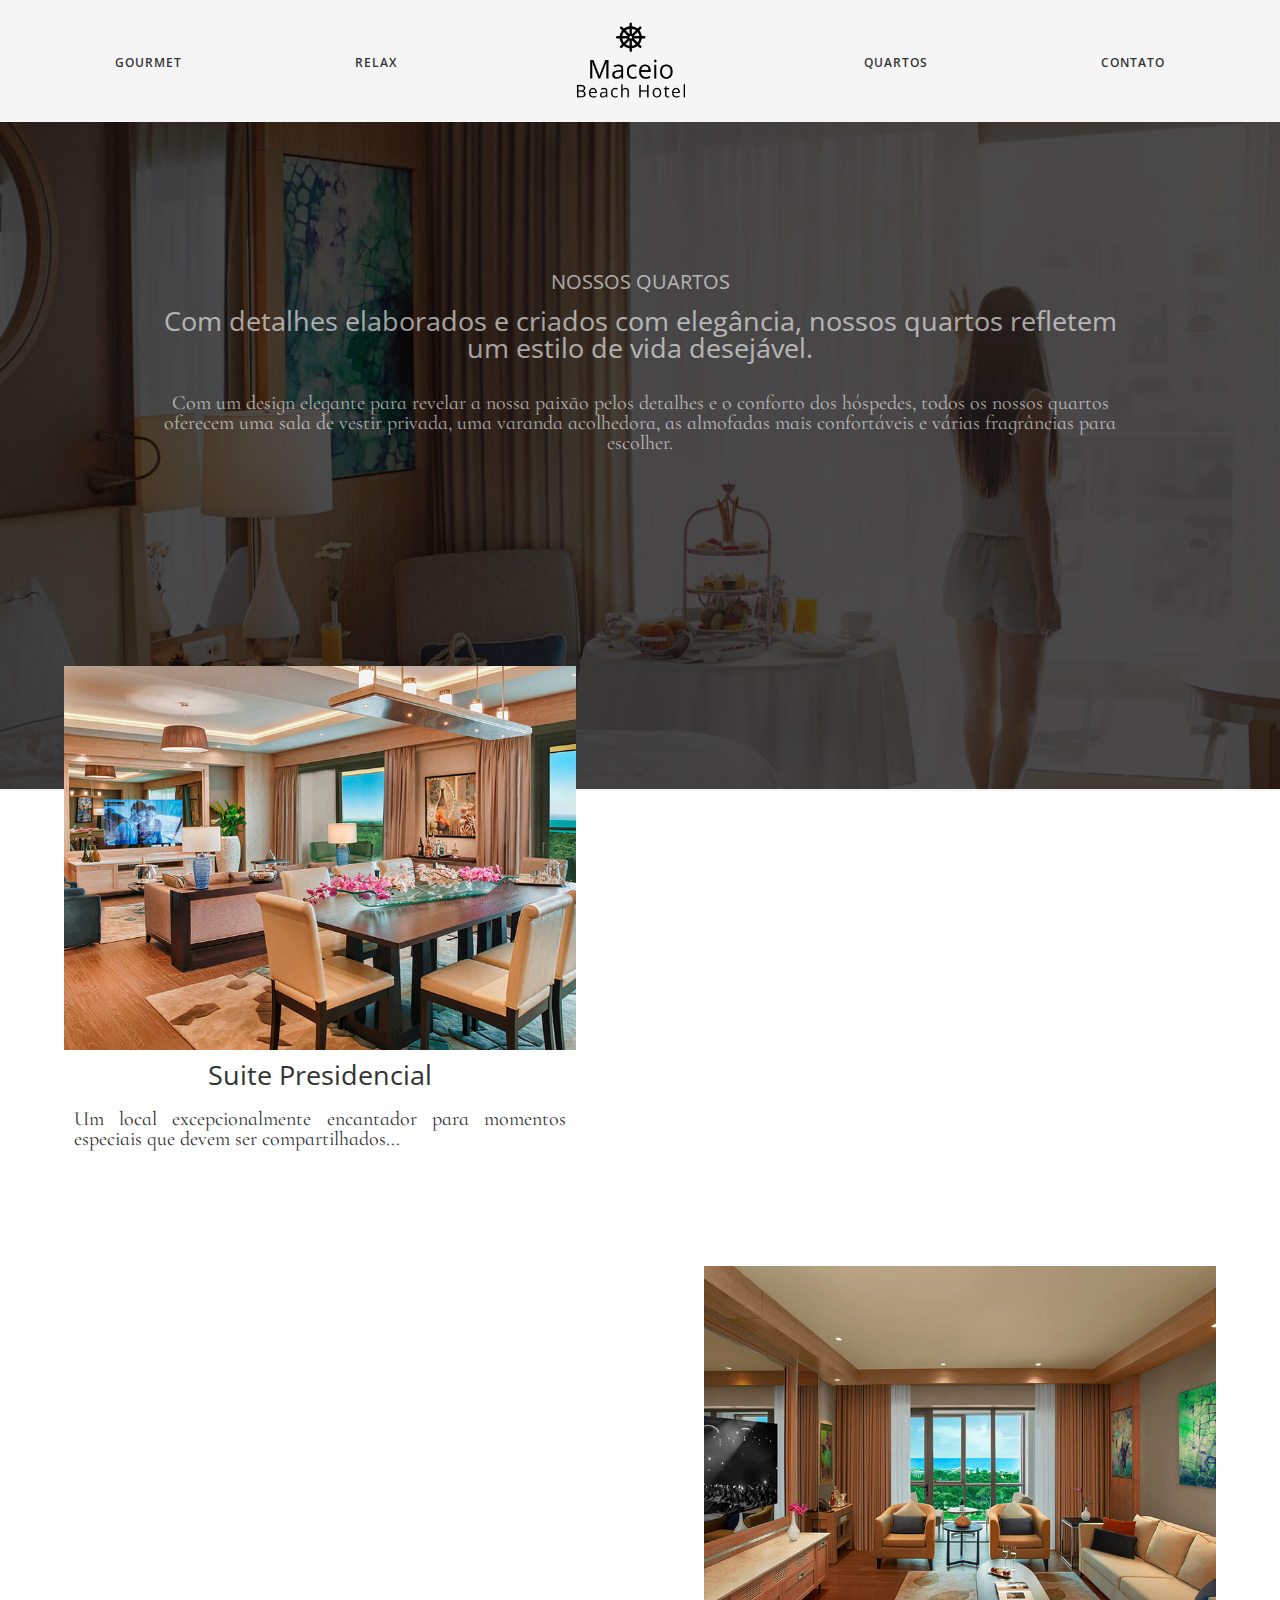
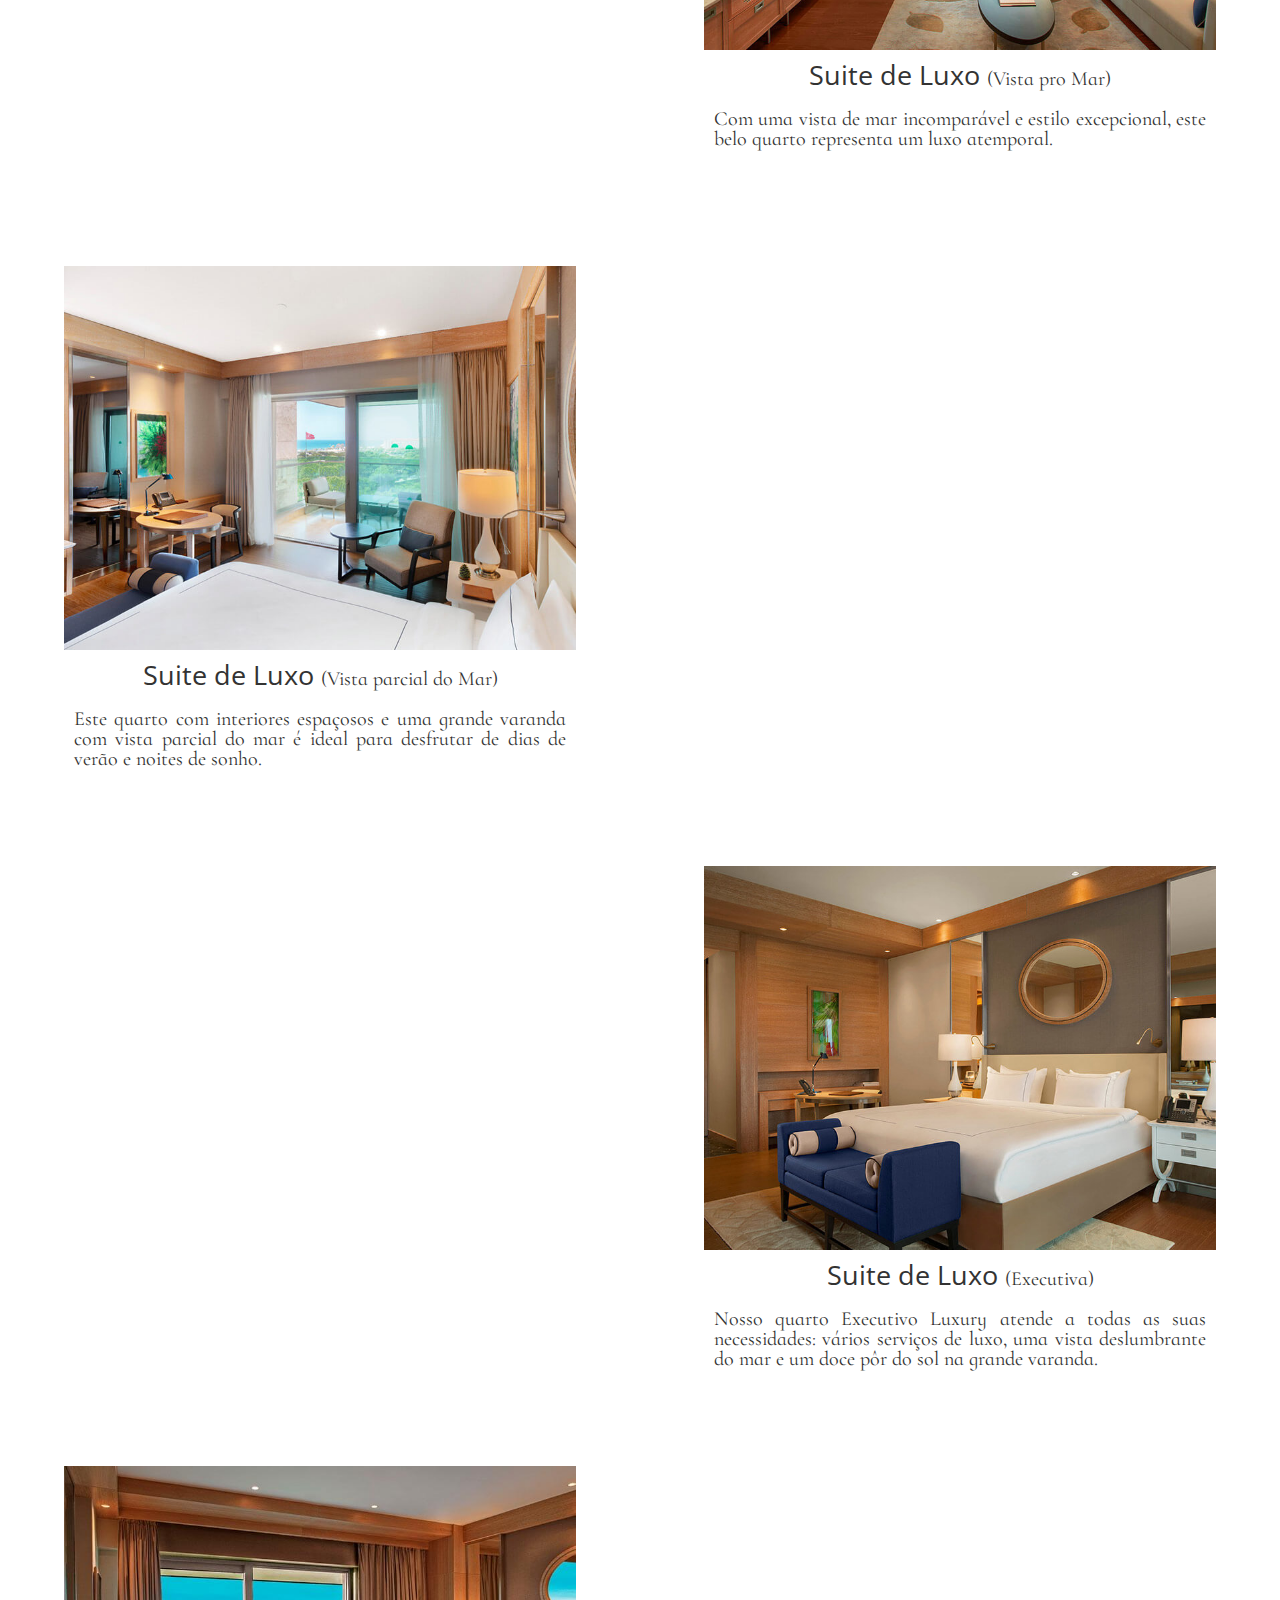
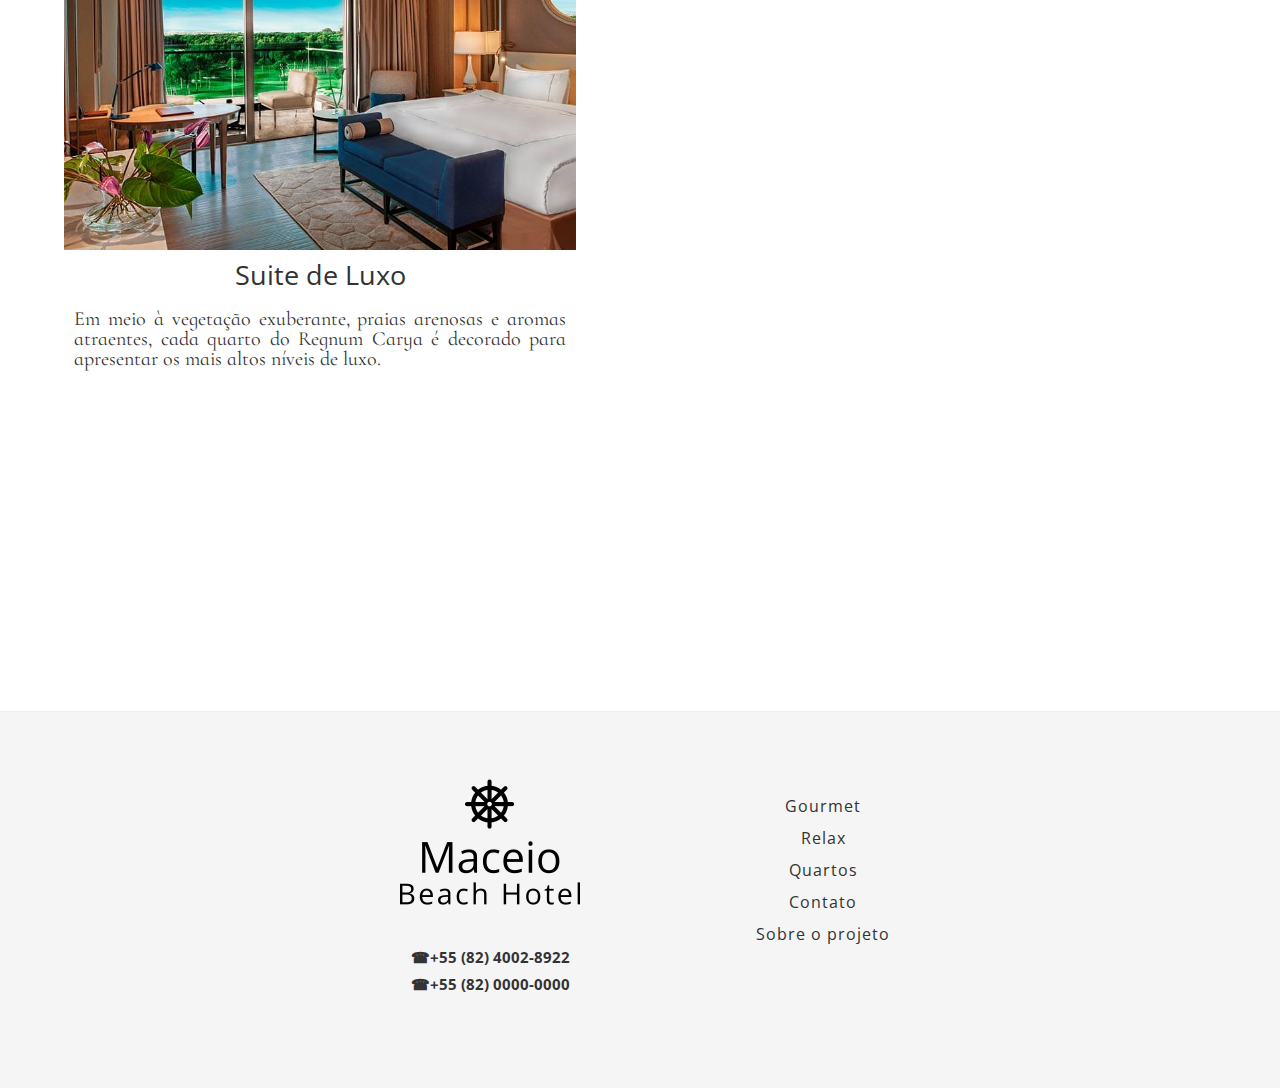
<file: quartos.html>
<!DOCTYPE html>
<html lang="pt-BR">
<head>
	<meta charset="UTF-8"/>
	<link rel="stylesheet" href="styles/reset.css">
	<link rel="stylesheet" type="text/css" href="styles/rooms.css"/>
	<link rel="stylesheet" href="styles/header.css">
	<link rel="stylesheet" href="styles/footer.css">
	
	<link href="https://fonts.googleapis.com/css2?family=Open+Sans:ital,wght@0,300;0,400;0,600;0,700;0,800;1,300;1,400;1,600;1,700;1,800&display=swap" rel="stylesheet">
	<link href="https://fonts.googleapis.com/css2?family=Cormorant+Infant:ital,wght@0,300;0,400;0,500;0,600;0,700;1,300;1,400;1,500;1,600;1,700&display=swap" rel="stylesheet">

	<link rel="shortcut icon" type="image/x-icon" href="media/icon.ico">
	
	<title>Maceio Beach Hotel | Quartos</title>
</head>
<body>
	<header>
        <nav>
            <ul class = 'nav-list'>
                    <li>
                        <a href = './gourmet.html'>Gourmet</a>
                     </li>
                     <li>
                        <a href = './relax.html'>Relax</a>
                    </li>
        
                 
                 <li class = 'logo'>
                     <a href = './index.html'> <img src = 'media/logo.png'/> </a> 
                 </li>
 
                 <li>
                     <a href = './quartos.html'>Quartos</a>
                 </li>
 
                 <li>
                     <a href = './contato.html'>Contato</a>
                 </li>
            </ul>
		</nav>
		
		<figure>
			<picture>
				<source media="(max-width:720px)" srcset="media/rooms-header-image720.jpg"/>
				<img class = "example-room" src='media/rooms-header-image.jpg' alt="Quarto exemplo."/>
		 	</picture>
		
		 	<figcaption>
				<h1 id="imgtitle">NOSSOS QUARTOS</h1> <br/>
				
				<h2 id="imgsub">Com detalhes elaborados e criados com elegância, nossos quartos refletem um estilo de vida desejável.</h2> <br/><br/>
		
				<p id="imgsub2">Com um design elegante para revelar a nossa paixão pelos detalhes e o conforto dos hóspedes, todos os nossos quartos oferecem uma sala de vestir privada, uma varanda acolhedora, as almofadas mais confortáveis ​​e várias fragrâncias para escolher.</p>
			</figcaption>
		</figure>
    </header>
   
	
	<main>
		<section class='grid-container'>

			<div class='room' id='room1'>
				<figure>
					<img src='media/suite-presidencial.jpg'/>
					<figcaption>
						<h1>Suite Presidencial</h1> <br/>

						Um local excepcionalmente encantador para momentos especiais que devem ser compartilhados...
					</figcaption>
				</figure>
			</div>
			
			<div class='room' id='room2'>
				<figure>
					<img src='media/suite-luxo-vista-mar.jpg'/>
					<figcaption>
						<h1>Suite de Luxo <span>(Vista pro Mar)</span> </h1> <br/>

						Com uma vista de mar incomparável e estilo excepcional, este belo quarto representa um luxo atemporal.
					</figcaption>
				</figure>
			</div>
			
			<div class='room' id='room3'>
				<figure>
					<img src='media/suite-luxo-vista-parcial-mar.jpg'/>
					<figcaption>
						<h1>Suite de Luxo <span>(Vista parcial do Mar)</span> </h1> <br/>

						Este quarto com interiores espaçosos e uma grande varanda com vista parcial do mar é ideal para desfrutar de dias de verão e noites de sonho.
					</figcaption>
				</figure>
			</div>
			
			<div class='room' id='room4'>
				<figure>
					<img src='media/suite-luxo-executiva.jpg'/>
					<figcaption>
						<h1>Suite de Luxo <span>(Executiva)</span> </h1> <br/>

						Nosso quarto Executivo Luxury atende a todas as suas necessidades: vários serviços de luxo, uma vista deslumbrante do mar e um doce pôr do sol na grande varanda.
					</figcaption>
				</figure>
			</div>
			
			<div class='room' id='room5'>
				<figure>
					<img src='media/suite-luxo.jpg'/>
					<figcaption>
						<h1>Suite de Luxo</h1> <br/>

						Em meio à vegetação exuberante, praias arenosas e aromas atraentes, cada quarto do Regnum Carya é decorado para apresentar os mais altos níveis de luxo.
					</figcaption>
				</figure>
			</div>
		
		</section>

		</main>
		<footer>
			<div class="flex-footer">
				<div id="contatos">
					<img src="media/logo.png" alt="Maceió Beach Hotel">
					<span>&#9742;+55 (82) 4002-8922</span>
					<span>&#9742;+55 (82) 0000-0000</span>
				</div>
				<nav>
					<ul>
						<li>
							<a href="./gourmet.html">Gourmet</a>
						</li>
						<li>
							<a href="./relax.html">Relax</a>
						</li>
						<li>
							<a href="./quartos.html">Quartos</a>
						</li>
						<li>
							<a href="./contato.html">Contato</a>
						</li>
						<li>
							<a href="./sobre.html">Sobre o projeto</a>
						</li>
					</ul>
				</nav>
			</div>
		</footer>
		<script src="./animation.js" type="text/javascript"></script>

</body>
</html>
</file>
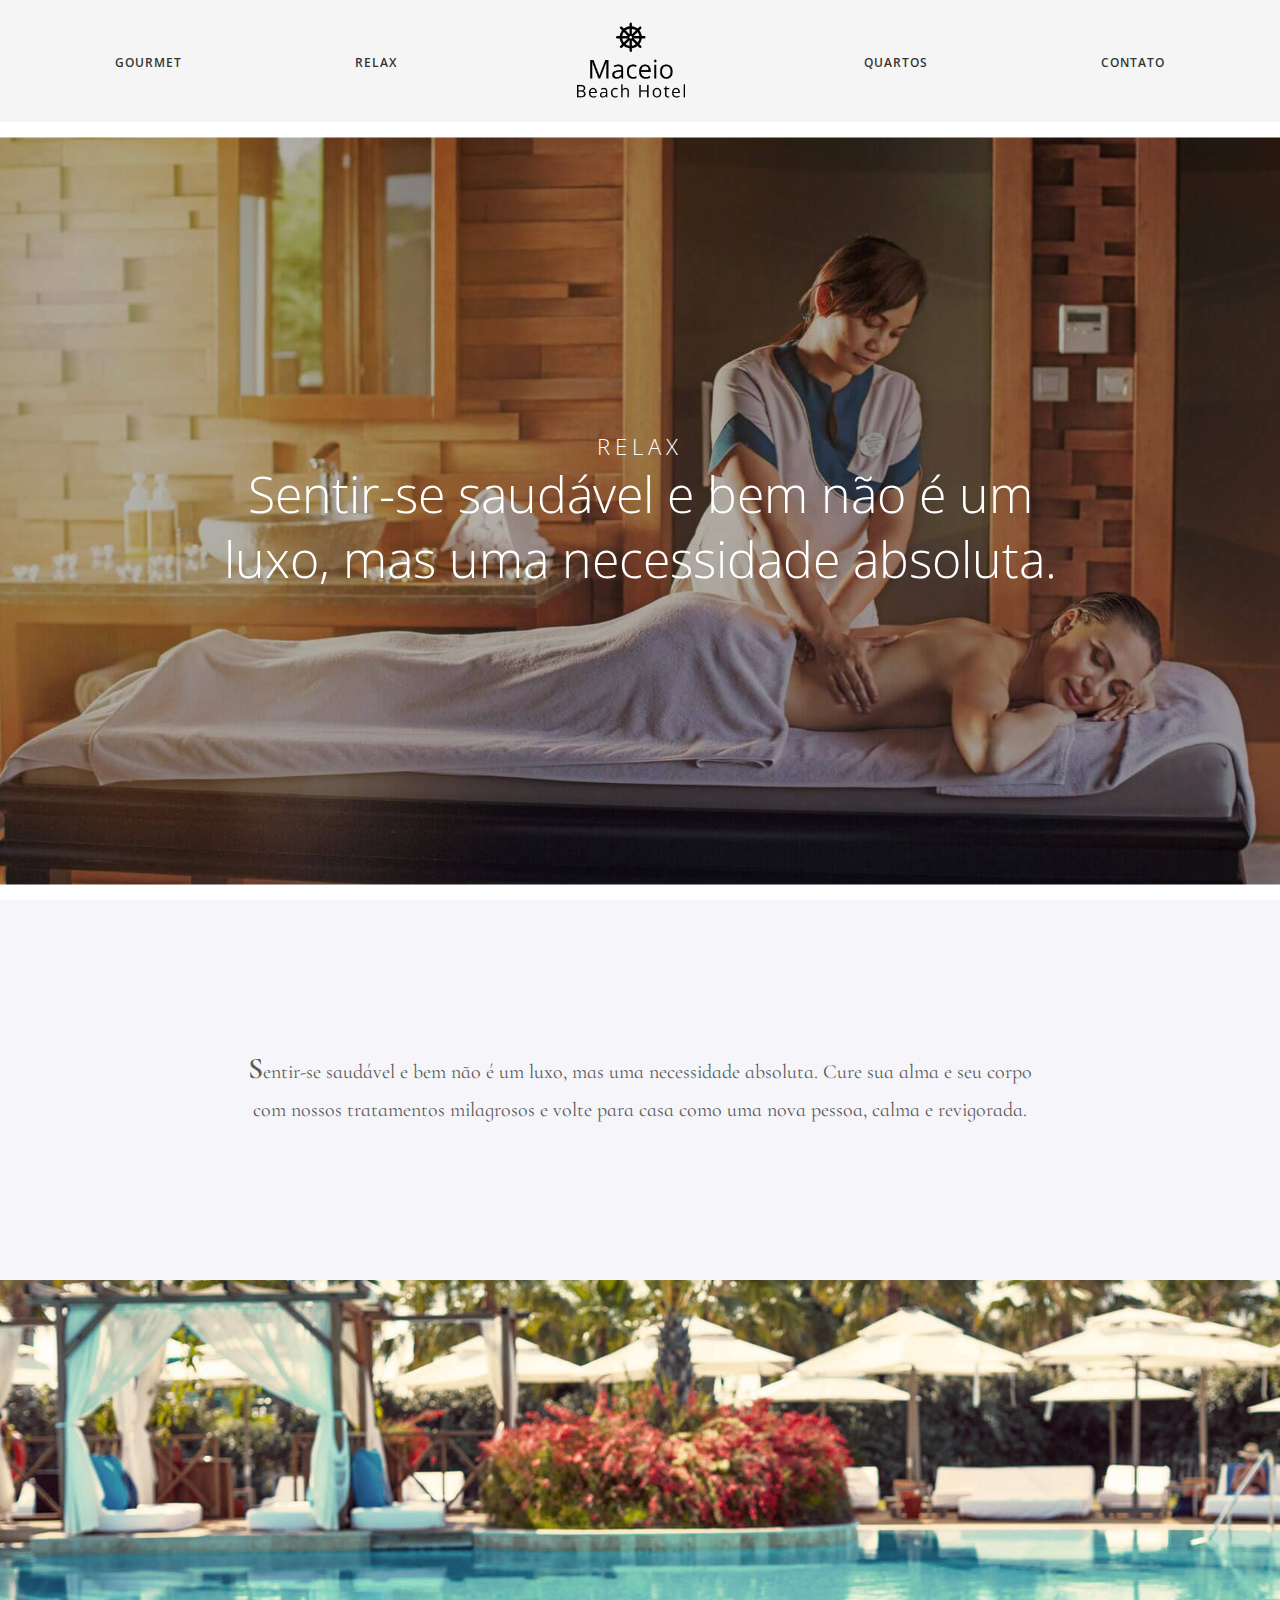
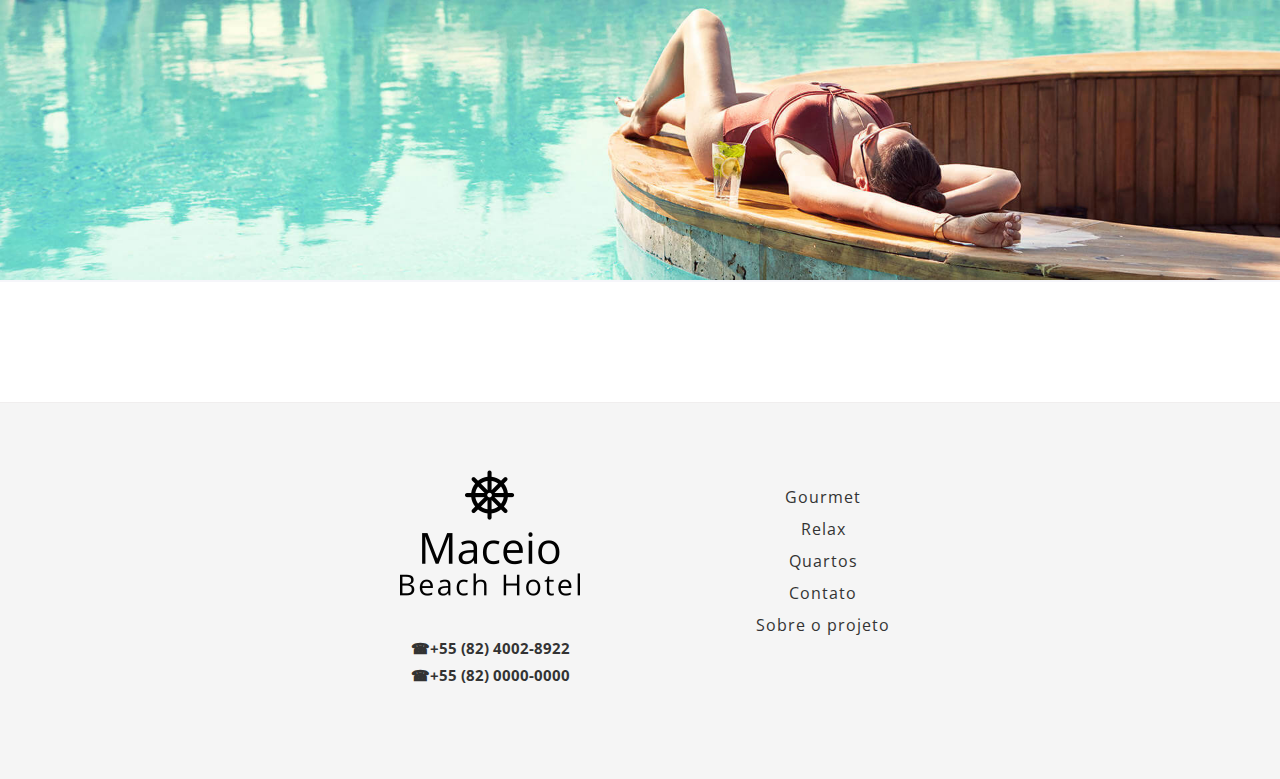
<file: relax.html>
<!DOCTYPE html>
<html lang="pt-BR">
<head>
    <meta charset="UTF-8">
    <meta name="viewport" content="width=device-width, initial-scale=1.0">
    <link rel="shortcut icon" type="image/x-icon" href="./icon.ico">
    <link rel="stylesheet" href="styles/reset.css">
    <link rel="stylesheet" href="styles/header.css">
    <link rel="stylesheet" href="styles/relax.css">
    <link rel="stylesheet" href="styles/footer.css">
    <link href="https://fonts.googleapis.com/css2?family=Cormorant+Infant:ital,wght@0,300;0,400;0,500;0,600;0,700;1,300;1,400;1,500;1,600;1,700&display=swap" rel="stylesheet">
    <link href="https://fonts.googleapis.com/css2?family=Open+Sans:ital,wght@0,300;0,400;0,600;0,700;0,800;1,300;1,400;1,600;1,700;1,800&display=swap" rel="stylesheet">
    <link rel="shortcut icon" type="image/x-icon" href="./media/icon.ico">
    <title>Maceio Beach Hotel | Relax</title>
</head>
<body>
    <header>
        <nav>
            <ul class = 'nav-list'>
                    <li>
                        <a href = './gourmet.html'>Gourmet</a>
                     </li>
                     <li>
                        <a href = './relax.html'>Relax</a>
                    </li>
        
                 
                 <li class = 'logo'>
                     <a href = './index.html'> <img src = 'media/logo.png'/> </a> 
                 </li>
 
                 <li>
                     <a href = './quartos.html'>Quartos</a>
                 </li>
 
                 <li>
                     <a href = './contato.html'>Contato</a>
                 </li>
            </ul>
        </nav>
    </header>
    <main>
        <section class = 'main-img'>
            <picture>
                <source media="(max-width:720px)" srcset="media/massage@720.jpg">
                <img src="media/massage.jpg" alt="Ambiente de massagem">
            </picture>
            <div class= 'main-img-text'>
                <h1>Relax</h1>
                <h2>Sentir-se saudável e bem não é um luxo, mas uma necessidade absoluta.</h2>
            </div>
        </section>
        <section class = 'healthy'>
            <p class = 'healthy-text'>
                <span>S</span>entir-se saudável e bem não é um luxo, mas uma necessidade absoluta. Cure sua alma e seu corpo com nossos tratamentos milagrosos e volte para casa como uma nova pessoa, calma e revigorada.
            </p>

            <div class = 'healthy-img'>
                <source media="(max-width:720px)" srcset="media/relax@720.jpg">
                <picture>
                    <source media="(max-width:720px)" srcset="media/relax@720.jpg">
                    <img src="media/relax.jpg" alt="Ambiente de massagem">
                </picture>
            </div>
        </section>
    </main>
    <footer>
        <div class="flex-footer">
            <div id="contatos">
                <img src="media/logo.png" alt="Maceió Beach Hotel">
                <span>&#9742;+55 (82) 4002-8922</span>
                <span>&#9742;+55 (82) 0000-0000</span>
            </div>
            <nav>
                <ul>
                    <li>
                        <a href="./gourmet.html">Gourmet</a>
                    </li>
                    <li>
                        <a href="./relax.html">Relax</a>
                    </li>
                    <li>
                        <a href="./quartos.html">Quartos</a>
                    </li>
                    <li>
                        <a href="./contato.html">Contato</a>
                    </li>
                    <li>
                        <a href="./sobre.html">Sobre o projeto</a>
                    </li>
                </ul>
            </nav>
        </div>
    </footer>
</body>
</html>
</file>
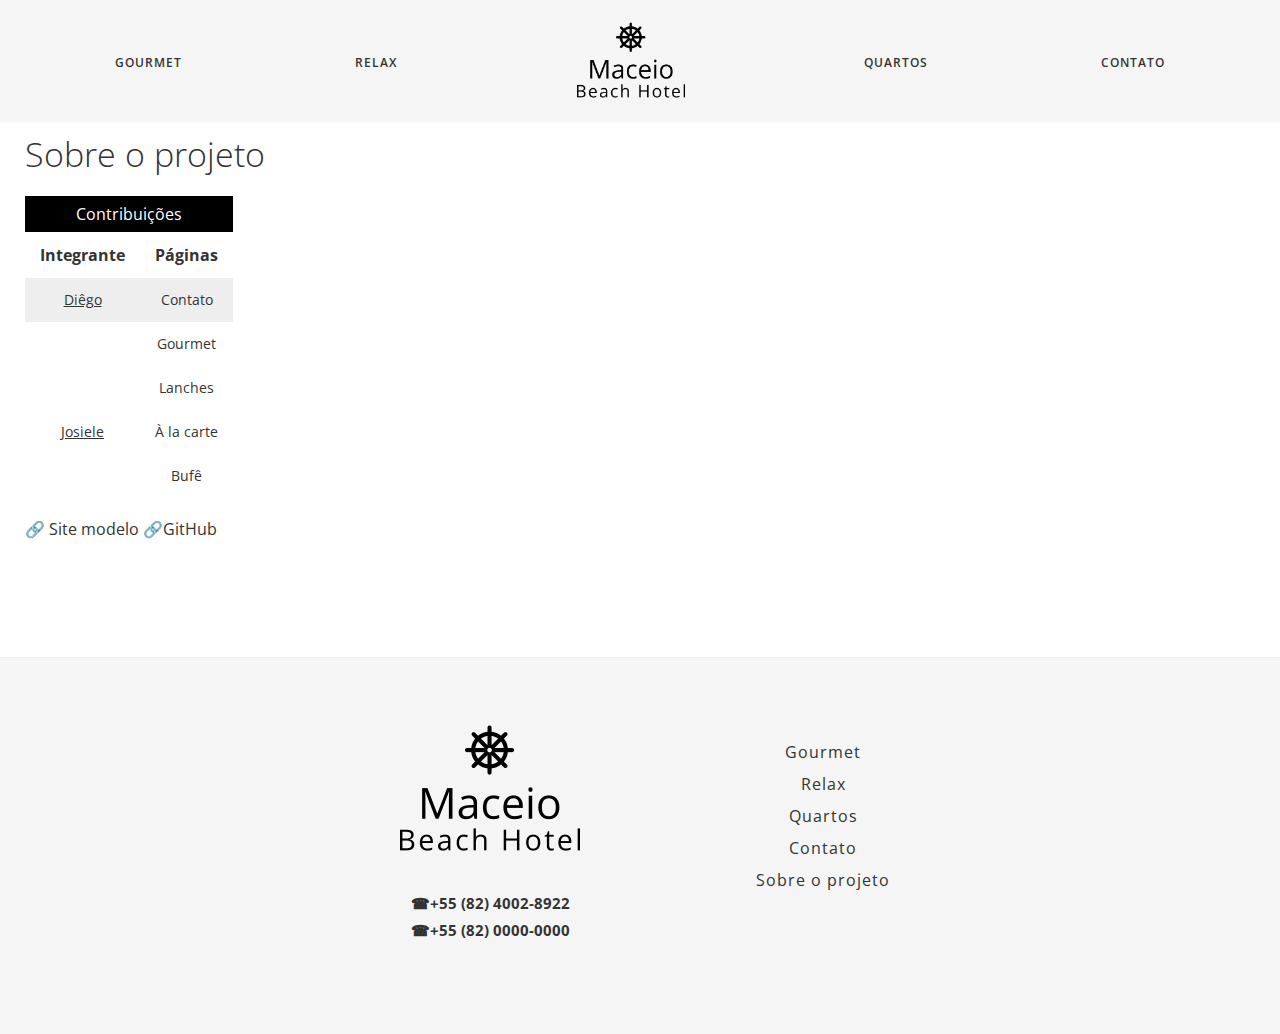
<file: sobre.html>
<!DOCTYPE html>
<html lang="pt-BR">
<head>
    <meta charset="UTF-8">
    <meta name="viewport" content="width=device-width, initial-scale=1.0">
    <link rel="shortcut icon" type="image/x-icon" href="./icon.ico">
    <link rel="stylesheet" href="styles/reset.css">
    <link rel="stylesheet" href="styles/header.css">
    <link rel="stylesheet" href="styles/footer.css">
    <link rel="stylesheet" href="styles/sobre.css">
    <link href="https://fonts.googleapis.com/css2?family=Cormorant+Infant:ital,wght@0,300;0,400;0,500;0,600;0,700;1,300;1,400;1,500;1,600;1,700&display=swap" rel="stylesheet">
    <link href="https://fonts.googleapis.com/css2?family=Open+Sans:ital,wght@0,300;0,400;0,600;0,700;0,800;1,300;1,400;1,600;1,700;1,800&display=swap" rel="stylesheet">
    <link rel="shortcut icon" type="image/x-icon" href="./media/icon.ico">
    <title>Maceio Beach Hotel</title>
</head>
<body>
    <header>
        <nav>
            <ul class = 'nav-list'>
                    <li>
                        <a href = './gourmet.html'>Gourmet</a>
                     </li>
                     <li>
                        <a href = './relax.html'>Relax</a>
                    </li>
        
                 
                 <li class = 'logo'>
                     <a href = './index.html'> <img src = 'media/logo.png'/> </a> 
                 </li>
 
                 <li>
                     <a href = './quartos.html'>Quartos</a>
                 </li>
 
                 <li>
                     <a href = './contato.html'>Contato</a>
                 </li>
            </ul>
        </nav>
    </header>
    <main>
        <h1>Sobre o projeto</h1>
        <div class = "project-info">
            <div class = "contributions-container">
                <table class = 'contributions'>
                    <caption>Contribuições</caption>
                    <thead>
                        <tr>
                            <th>Integrante</th>
                            <th>Páginas</th>
                        </tr>
                    </thead>
                    <tbody>
        
                        <tr class = 'even'>
                            <td><a href = "https://github.com/diegoacorreia">Diêgo</a></td>
                            <td>Contato</td>
                        </tr>
        
                        <tr class = 'odd'>
                            <td rowspan = "5"><a href = "#">Josiele</a></td>
                            <td>Gourmet</td>
                        </tr>
                        <tr class = 'odd'>
                            <td>Lanches</td>
                        </tr>
                        <tr class = 'odd'>
                            <td>À la carte</td>
                        </tr>
                        <tr class = 'odd'>
                            <td>Bufê</td>
                        </tr>
        
                        <tr class = 'odd'>
                            <td>Bares</td>
                        </tr>
        
                        <tr class = 'even'>
                            <td><a href = "https://github.com/maelton">Maelton</a></td>
                            <td>Quartos</td>
                        </tr>
                        
                        <tr class = 'odd'>
                            <td><a href = "#">Natália</a></td>
                            <td>Gourmet</td>
                        </tr>
                       
                        <tr class = 'even'>
                            <td rowspan = '2'><a href = "https://github.com/ruan-melo">Ruan</a></td>
                            <td>Home</td>
                        </tr>
                        <tr class = 'even'>
                            <td>Relax</td>
                        </tr>
        
        
                    </tbody>
                </table>
            </div>
            
            <a class = 'regnum' href="https://www.regnumhotels.com/en/">🔗 Site modelo</a>
            <a href="https://github.com/ruan-melo/maceio-beach-hotel" class="github">🔗GitHub</a>
        </div>
    </main>
    <footer>
        <div class="flex-footer">
            <div id="contatos">
                <img src="media/logo.png" alt="Maceió Beach Hotel">
                <span>&#9742;+55 (82) 4002-8922</span>
                <span>&#9742;+55 (82) 0000-0000</span>
            </div>
            <nav>
                <ul>
                    <li>
                        <a href="./gourmet.html">Gourmet</a>
                    </li>
                    <li>
                        <a href="./relax.html">Relax</a>
                    </li>
                    <li>
                        <a href="./quartos.html">Quartos</a>
                    </li>
                    <li>
                        <a href="./contato.html">Contato</a>
                    </li>
                    <li>
                        <a href="./sobre.html">Sobre o projeto</a>
                    </li>
                </ul>
            </nav>
        </div>
    </footer>
</body>
</file>
<file: styles/header.css>
header{
    background-color: whitesmoke;
}
 
header nav{
    position: relative;
}


.nav-list{
    padding: 0 30px;
    list-style: none;
    display: flex;
    align-items: center;
    justify-content: space-between;
    max-width: 1110px;
    margin: auto auto;
    color: #333;
    box-sizing: border-box;
}

.nav-list li{
    padding-top: 25px;
    padding-bottom: 25px;
}

.nav-list a{
    font-weight: 600;
    letter-spacing: 1px;
    text-transform: uppercase;
    font-size: 12px;
    transition: all 0.5s;
}

.nav-list a:hover{
    color: orange; 
}

nav .logo{
    padding: 0;
}

nav .logo img{
    width: 120px;
}


/* Menu Mobile */

.nav-mobile{
    display: none;
    background: black;
    position: absolute;
    width: 100%;
    height: 100vh;
    z-index: 9999;
    top: 0;
    left: 0;
    box-sizing: border-box;
}

.nav-mobile li{
    text-align: center;
    padding: 20px;
    font-size: 20px;
}

.nav-mobile li a{
    color: white;
}


.menu-icon{
    display: none;
    cursor: pointer;
    width: max-content;
    margin-left: 30px;
}


.logo-mobile{
    display: none;
    text-align: center;
}



/* @media screen and (max-width: 600px){
    .nav-list{
        display: none;

    }

    .nav-list li{
        display: none;
    }

    .nav-list li.logo{
        width: max-content;
        display: block;
        margin: auto auto;
    }

    .menu-icon{
        display: block;
    }

    .logo-mobile{
        display: block;
    }

    .active-menu{
        display: block;
    }

    .nav-mobile{
        display: block;

    }


} */
</file>
<file: styles/a-la-carte.css>
* {margin: 0;}

html{
    font-family: 'Open Sans', sans-serif;
}
* a{
    text-decoration: none;
    color: #333;
}
p{
    display: flex;
    justify-content: center;
    font-size: 25px;
    font-family: 'Cormorant Infant', serif;
    padding-top: 20px;
}
h2{
    display: flex;
    justify-content: center;
    font-size: 50px;
    font-weight: 100;
    padding-top: 100px;
}
h3{
    display: flex;
    justify-content: center;
    font-size: 25px;
    font-family: 'Cormorant Infant', serif;
    padding-top: 20px;
    padding-bottom: 50px;
}
h4{
    text-align: center;
    font-size: 20px;
    font-family: 'Cormorant Infant', serif;
    padding-top: 20px;
}
.tabela{
    align-items: center;
    display: flex;
    justify-content: center;
    padding: 10px 10px;
    width: 100%;
    letter-spacing: 1px;
}
.div{
    background-color:  whitesmoke;
    margin: 15px;
    height: 550px;
    width: 400px;
}
.div>img{
    width: 400px;
}
.div>img:hover{
    transform: scale(1.1);
    transition: 1s;
}
.link{
    font-family: 'Cormorant Infant', serif;
    font-size: 20px;
    margin: 200px;
}
</file>
<file: styles/footer.css>
footer{
    border-top: solid 1px rgb(240, 238, 238);
    background-color: whitesmoke;
    padding-bottom: 60px;
    margin-top: 120px;
}

.flex-footer{
    display: flex;
    padding: 30px;
    margin: auto auto;
    justify-content: space-between;
    max-width: 500px;
    align-items: center;
}

#contatos{
    margin-right: 40px;
    text-align: center;
    font-size: 15px;
    font-weight: bold;
}

#contatos img{
    display: inline-block;
}

#contatos span{
    line-height: 1.8em;
    display: block;
}

footer nav{
    text-align: center;
    font-size: 13px;
}

footer nav li{
    font-size: 16px;
    font-weight: 400;
    list-style: none;
    line-height: 2em;
    letter-spacing: 1px;
    /* text-transform: uppercase; */
}

footer nav li a{
    transition: all 0.5s;
}

footer nav li a:hover{
    color: orange;
}
</file>
<file: styles/bares.css>
* {margin: 0;}

html{
    font-family: 'Open Sans', sans-serif;
}
* a{
    text-decoration: none;
    color: #333;
}
p{
    display: flex;
    justify-content: center;
    font-size: 25px;
    font-family: 'Cormorant Infant', serif;
    padding-top: 20px;
}
h2{
    display: flex;
    justify-content: center;
    font-size: 50px;
    font-weight: 100;
    padding-top: 100px;
}
h3{
    display: flex;
    justify-content: center;
    font-size: 25px;
    font-family: 'Cormorant Infant', serif;
    padding-top: 20px;
    padding-bottom: 50px;
}
h4{
    text-align: center;
    font-size: 20px;
    font-family: 'Cormorant Infant', serif;
    padding-top: 20px;
}
.tabela{
    align-items: center;
    display: flex;
    justify-content: center;
    padding: 10px 10px;
    width: 100%;
    letter-spacing: 1px;
}
.div{
    background-color:  whitesmoke;
    margin: 15px;
    height: 550px;
    width: 400px;
}
.div>img{
    width: 400px;
}
.div>img:hover{
    transform: scale(1.1);
    transition: 1s;
}
.link{
    font-family: 'Cormorant Infant', serif;
    font-size: 20px;
    margin: 200px;
}
</file>
<file: styles/bufe.css>
* {margin: 0;}

html{
    font-family: 'Open Sans', sans-serif;
}
* a{
    text-decoration: none;
    color: #333;
}
p{
    display: flex;
    justify-content: center;
    font-size: 25px;
    font-family: 'Cormorant Infant', serif;
    padding-top: 20px;
}
h2{
    display: flex;
    justify-content: center;
    font-size: 50px;
    font-weight: 100;
    padding-top: 100px;
}
h3{
    display: flex;
    justify-content: center;
    font-size: 25px;
    font-family: 'Cormorant Infant', serif;
    padding-top: 20px;
    padding-bottom: 50px;
}
h4{
    text-align: center;
    font-size: 20px;
    font-family: 'Cormorant Infant', serif;
    padding-top: 20px;
}
.tabela{
    align-items: center;
    display: flex;
    justify-content: center;
    padding: 10px 10px;
    width: 80%;
    letter-spacing: 1px;
}
/*div 1*/
.div{
    background-color:  whitesmoke;
    margin: 15px;
    height: 550px;
    width: 400px;
}
.div>img{
    width: 400px;
}
.div>img:hover{
    transform: scale(1.1);
    transition: 1s;
}
.main>a{
    font-family: 'Cormorant Infant', serif;
    font-size: 20px;
    margin: 200px;
}
</file>
<file: styles/contactus.css>
*{
    border: 0px;
    margin: 0px;
}
html{
    background-color: white;
    font-family: 'Open Sans', sans-serif;
    color: #333;
}
* a{
    text-decoration: none;
    color: #333;
}

img#mainimage{
    max-width: 100%;
    width: 100%;
    height: auto;
    margin: 0px 0px 100px;
}
main{
    display: grid;
    grid-template-columns: repeat(2,1fr);
    margin: 0px 150px 0px;
    padding: 50px;
    height: 460px;
}
address h1{
    font-size: 40px;
    font-weight: 350;
}
address span{
    font-size: 15px;
    line-height: 1.8em;
}

form{
    margin-left: 30px;
}
form input{
    font: inherit;
    margin: 0px 0px 10px;
    height: 50px !important;
    width: 400px !important;
    outline: 0;
}
form textarea{
    font: inherit;
    margin: 0px 0px 10px;
    height: 100px !important;
    width: 400px !important;
    outline: 0;
}
form input#checkbox{
    height: unset !important;
    width: unset !important;
    border: unset !important;
    margin: 0px 0px 25px;
}
form label{
    font-size: 12px;
}
form button{
    height: 60px;
    width: 180px;
    font: inherit;
    border: none;
    margin-left: 220px;
    box-shadow: 4px 8px 10px gray;
    cursor: pointer;
}
form button:hover{
    margin-top: 4px;
    box-shadow: 2px 4px 10px gray;
    transition: 0.25s;
}
</file>
<file: styles/gourmet.css>
* {margin: 0;}

html{
    font-family: 'Open Sans', sans-serif;
}
* a{
    text-decoration: none;
    color: #333;
}
main>img{
    max-width:100%;
    height:auto;
}

h1{
    font-weight: 300;
}

p.desc-ref{
    text-align: center;
    margin: auto auto;
    max-width: 800px;
    opacity: 0.8;
    font-size: 20px;
    font-family: 'Cormorant Infant', serif;
    line-height: 1.89;
    margin-bottom: 150px;
}
#titulotabela{
    text-align: left;
    font-family: 'Cormorant Infant', serif;
    font-size: 50px;
    padding-top: 100px;
    padding-bottom: 50px;
}
h4{
    text-align: center;
    font-family: 'Cormorant Infant', serif;
    font-size: 18px;
}

#titulo{
    font-size: 50px;
    margin-top: 150px;
    text-align: center;
    margin-bottom: 30px;
}

.tastes{
    max-width: 1200px;
    margin: auto auto;
}

.tastes h2{
    font-size: 32px;
    font-weight: 300;
    max-width: 1100px;
    padding-left: 20px;
    padding-top: 50px;
    padding-bottom: 50px;
}

.flex-tastes{
    display: flex;
    padding: 20px;
    box-sizing: border-box;
    justify-content: space-between;
    flex-wrap: wrap;
    margin: auto auto;
}

.flex-tastes div{
    min-width: 320px;
    width: 45%;
    max-width: 500px;
    margin-bottom: 50px;
    padding-bottom: 10px;
    transition: all 0.8s;
}

.flex-tastes div:hover{
    transform: scale(1.15);
    box-shadow: 0px 3px 5px -2px rgba(0,0,0,0.78);
}

.flex-tastes img{
    width: 100%;
    margin-bottom: 20px;
}


.flex-tastes h3{
    text-align: center;
}


.flex-tastes p{
    margin-top: 20px;
    font-size: 20px;
    padding-left: 10px;
    padding-right: 10px;
    text-align: justify;
    font-family: 'Cormorant Infant', serif;
}

.flex-tastes a{
    transition: all 0.5s;
}

.flex-tastes a:hover{
    color: orange;
}



/* .tabela{
    margin: 100px;
    align-items: center;
    justify-content: space-between;
    width: 90%;
    padding: 10px 200px;
}
.picture >img{
    max-height: 480px;
    padding-bottom: 60px;
    padding-top: 80px;
    align-items: center;
}
.picture:hover{
    transform: scale(1.1);
    transition: 1s;

} */

.tabelachefes{
    max-width: 100%;
    margin: 50px;
    padding: 100px;
    display: flex;
    flex-direction: column;
    align-items: center;
}
.tabelachefes>td{
    letter-spacing: 10px;
}
.picture2>img{
    height: 500px;
    margin: 15px;
}
#titulochefes{
    text-align: center;
    font-family: 'Cormorant Infant', serif;
    font-size: 50px;
    padding-bottom: 50px;
    color: white;
}
.chefes{
    background: black;
}
.links{
    display: flex;
    justify-content: center;
    font-family: 'Cormorant Infant', serif;
    font-size: 18px;
    padding-top: 20px;
}
</file>
<file: styles/lanches.css>
* {margin: 0;}

html{
    font-family: 'Open Sans', sans-serif;
}
* a{
    text-decoration: none;
    color: #333;
}
p{
    display: flex;
    justify-content: center;
    font-size: 25px;
    font-family: 'Cormorant Infant', serif;
    padding-top: 20px;
}
h2{
    display: flex;
    justify-content: center;
    font-size: 50px;
    font-weight: 100;
    padding-top: 100px;
}
h3{
    display: flex;
    justify-content: center;
    font-size: 25px;
    font-family: 'Cormorant Infant', serif;
    padding-top: 20px;
    padding-bottom: 50px;
}
h4{
    text-align: center;
    font-size: 20px;
    font-family: 'Cormorant Infant', serif;
    padding-top: 20px;
}
.tabela{
    align-items: center;
    display: flex;
    justify-content: center;
    padding: 10px 10px;
    width: 100%;
    letter-spacing: 1px;
}
.div{
    background-color:  whitesmoke;
    margin: 15px;
    height: 550px;
    width: 400px;
}
.div>img{
    width: 400px;
}
.div>img:hover{
    transform: scale(1.1);
    transition: 1s;
}
.link{
    font-family: 'Cormorant Infant', serif;
    font-size: 20px;
    margin: 200px;
}
</file>
<file: styles/rooms.css>
@charset "UTF-8";

html{
    font-family: 'Open Sans', sans-serif;
    color: #333;
}

* a{
    text-decoration: none;
    color: #333;
}


* { margin: 0px; }

header figure {
	position: relative;
}

header figure figcaption {
	position: absolute;
	top: 0px;
	padding: 150px;
	color: white;
}

header h1 { font-size: 15pt; text-align: center;}
header h2 { font-size: 20pt; 
			font-family: 'Open Sans', sans-serif;
			text-align: center;
}
header p { font-size: 15pt; 
		   font-family: 'Cormorant Infant', serif;
		   text-align: center;
}

header img{
	margin-bottom:0%;
	width: 100%;
	height: 100%;
}

* a{
    text-decoration: none;
    color: #333;
}

.grid-container {
	display: grid;
	grid-template-columns: 50% 50%;
}

.room {
	position: relative;
	height: 600px;
	width: 80%;

	box-sizing: border-box;

	margin: auto auto auto auto;
	text-align: justify;

	transition: 1s;
}

section {
	position: relative;
	top: -125px;
}

div img {
	transition: transform .5s ease;
}

div#room1 {
	grid-column: 1/2;
	grid-row: 1;
}
div#room2 {
	grid-column: 2/2;
	grid-row: 2;
}
div#room3 {
	grid-column: 1/2;
	grid-row: 3;
}
div#room4 {
	grid-column: 2/2;
	grid-row: 4;
}
div#room5 {
	grid-column: 1/2;
	grid-row: 5;
}

section div:hover {
	background-color: grey;
	color: white;
	height: 650px;
}

section div:hover img {
	transform: scale(1.1);
}

section div:hover figure figcaption {
	position: absolute;
	top: 450px;
}

div figure {
	position: absolute;
	width: 100%;
	padding: 0px;
	margin: 0px;
}

div figure img {
	width: 100%;
	height: 100%;
}

div figure figcaption{
	font-family: 'Cormorant Infant', serif;
	font-size: 15pt;

	padding: 10px;
}

div figure figcaption h1{
	font-family: 'Open Sans', sans-serif;
	font-size: 20pt;

	text-align: center;
}

div figure figcaption span {
	font-family: 'Cormorant Infant', serif;
	font-size: 15pt;
}
</file>
<file: styles/relax.css>
html{
    font-family: 'Open Sans', sans-serif;
    color: #333;
}

* a{
    text-decoration: none;
    color: #333;
}

.main-img{
    min-height: calc(100vh - 122px);
    position: relative;
    overflow: hidden;
    width: 100%;
    max-width: 1400px;
}

.main-img img{
    height: 747px;
    max-width: none;
    position: absolute;
    left: 50%;
    top: 50%;
    transform: translate(-50%,-50%);
}

.main-img-text{
    color: white;
    position: absolute;
    left: 50%;
    top: 50%;
    font-weight: 300;
    transform: translate(-50%,-50%);
    width: 80%;
    max-width: 900px;
}

.main-img-text h1{
    letter-spacing: 5px;
    font-size: 22px;
    line-height: 1.4;
    text-align: center;
    text-transform: uppercase;
}

.main-img-text h2{
    font-size: 50px;
    line-height: 1.3;
    text-align: center;
}

.healthy{
    background: #f6f6fa;
    padding-top: 150px;
}

.healthy span{
    font-size: 30px;
    line-height: normal;
    font-weight: 600;
}

.healthy-text{
    text-align: center;
    margin: auto auto;
    max-width: 800px;
    opacity: 0.8;
    font-size: 20px;
    font-family: 'Cormorant Infant', serif;
    line-height: 1.89;
    margin-bottom: 150px;
}

.healthy-img img{
    width: 100%;
}
</file>
<file: styles/sobre.css>
html{
    font-family: 'Open Sans', sans-serif;
    color: #333;
}

* a{
    text-decoration: none;
    color: #333;
}


h1{
    font-size: 34px;
    margin-top: 15px;
    margin-left: 25px;
    font-weight: 300;
}


.contributions-container{
    display: block;
    margin-top: 25px;
    margin-bottom: 25px;
    width: fit-content;
    max-height: 300px;
    overflow-y: scroll;
}

.contributions caption{
    background: black;
    color: white;
    padding: 10px;
    
}

.contributions tbody{
    font-size: 14px;
}

.contributions tr th{
    padding: 15px;
    font-weight: bold;
}

.contributions tr td{
    /* border: 1px solid orange; */
    text-align: center;
    padding: 15px;
    vertical-align: middle;
}

.contributions tr td a{
    text-decoration: underline;
}


tbody tr.even {
    background: #EEEEEE;
  }


tbody tr.odd {
    background: white;
}

.project-info{
    margin-left: 25px;
}

.project-info a:hover{
    text-decoration: underline;
}
</file>
